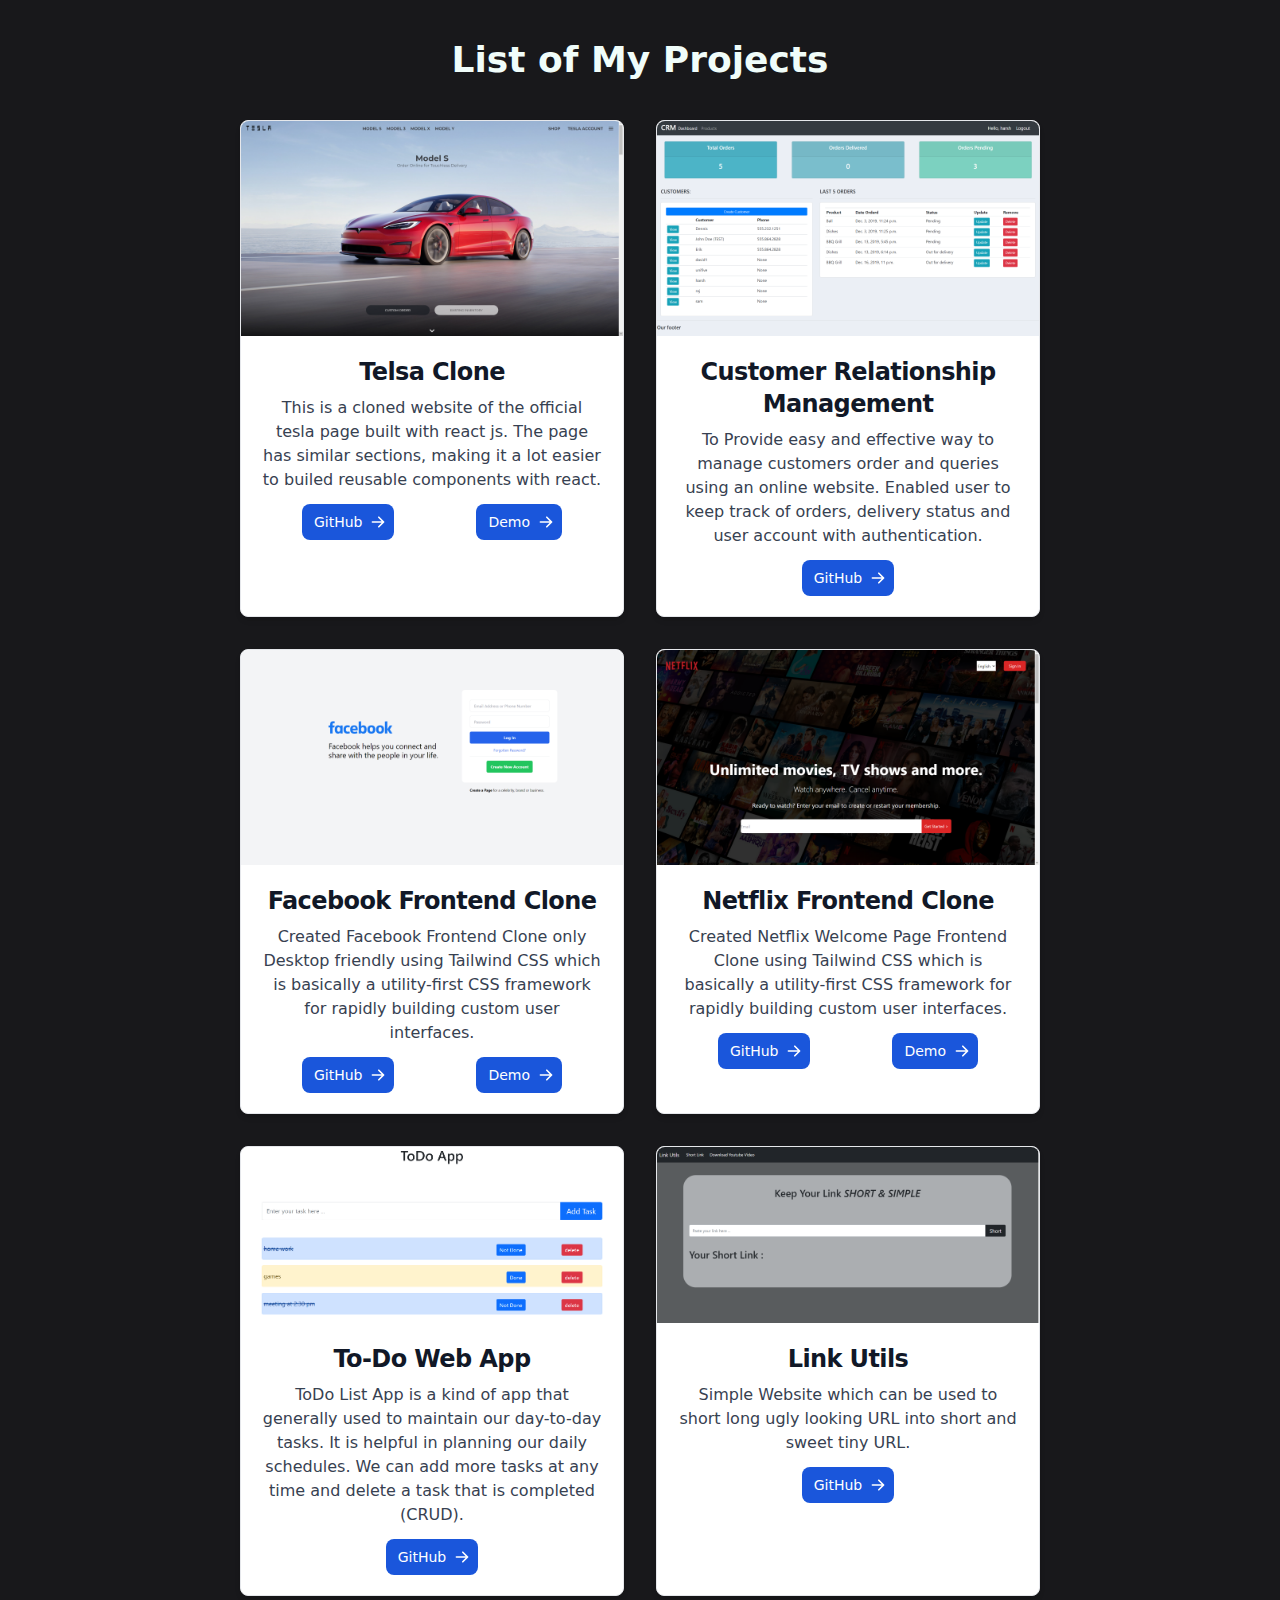
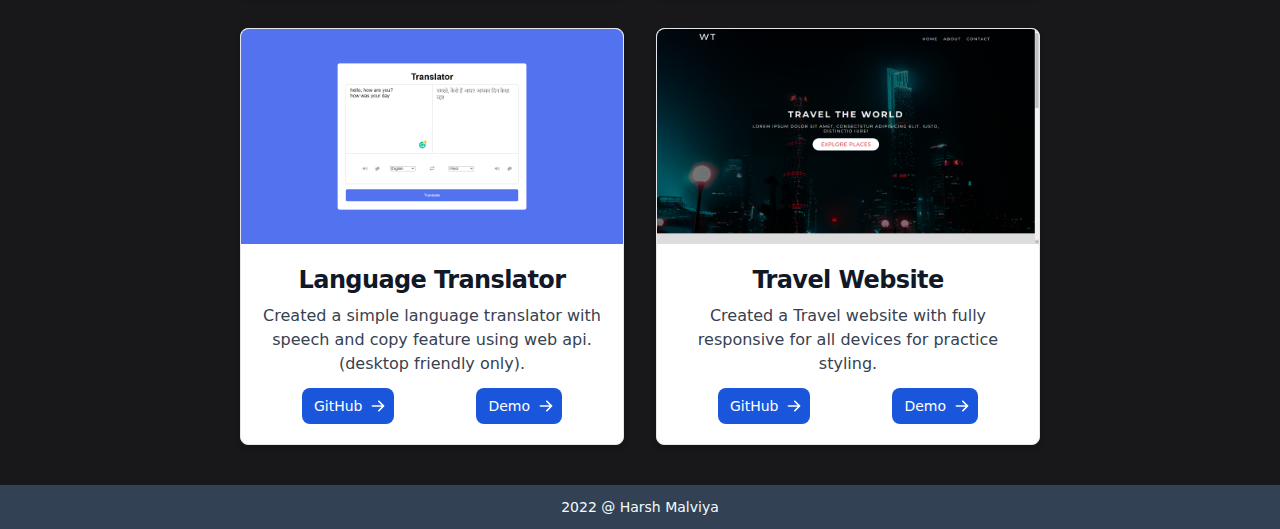
<file: projects.html>
<!DOCTYPE html>
<html lang="en">
<head>
    <meta charset="UTF-8">
    <meta http-equiv="X-UA-Compatible" content="IE=edge">
    <meta name="viewport" content="width=device-width, initial-scale=1.0">
    <link rel="shortcut icon" href="./artificialintelligence.ico" type="image/x-icon">
    <link rel="stylesheet" href="./style.css">
    <title>Projects - Harsh Malviya</title>
</head>
<body class="bg-zinc-900 text-teal-50">


    <div class="container mx-auto">

    <div class="text-center my-10 lg:text-6xl md:text-4xl sm:text-4xl text-5xl font-bold">
        <h1 class="hover:text-teal-100 animate-pulse">List of My Projects</h1>
    </div>

    <div class="flex justify-center">

        <div class="text-center grid lg:grid-cols-3 md:grid-cols-2 sm:grid-cols-1 gap-8">

            <!-- Card Start 1 -->
            <div class="max-w-sm bg-white rounded-lg border border-gray-200 shadow-md dark:bg-gray-800 dark:border-gray-700">
                <a href="#">
                    <img class="rounded-t-lg" src="./tesla_clone.png" alt="" />
                </a>
                <div class="p-5">
                    <a href="#">
                        <h5 class="mb-2 text-2xl font-bold tracking-tight text-gray-900 dark:text-white">Telsa Clone</h5>
                    </a>
                    <p class="mb-3 font-normal text-gray-700 dark:text-gray-400">This is a cloned website of the official tesla page built with react js. The page has similar sections, making it a lot easier to builed reusable components with react.</p>
                    <div class="flex justify-around">
                        <a href="https://github.com/harshjr97/tesla-clone" target="_blank" class="inline-flex items-center py-2 px-3 text-sm font-medium text-center text-white bg-blue-700 rounded-lg hover:bg-blue-800 focus:ring-4 focus:outline-none focus:ring-blue-300 dark:bg-blue-600 dark:hover:bg-blue-700 dark:focus:ring-blue-800">
                            GitHub
                            <svg class="ml-2 -mr-1 w-4 h-4" fill="currentColor" viewBox="0 0 20 20" xmlns="http://www.w3.org/2000/svg"><path fill-rule="evenodd" d="M10.293 3.293a1 1 0 011.414 0l6 6a1 1 0 010 1.414l-6 6a1 1 0 01-1.414-1.414L14.586 11H3a1 1 0 110-2h11.586l-4.293-4.293a1 1 0 010-1.414z" clip-rule="evenodd"></path></svg>
                        </a>
                        <a href="https://tesla-clone-project-1.vercel.app/" target="_blank" class="inline-flex items-center py-2 px-3 text-sm font-medium text-center text-white bg-blue-700 rounded-lg hover:bg-blue-800 focus:ring-4 focus:outline-none focus:ring-blue-300 dark:bg-blue-600 dark:hover:bg-blue-700 dark:focus:ring-blue-800">
                            Demo
                            <svg class="ml-2 -mr-1 w-4 h-4" fill="currentColor" viewBox="0 0 20 20" xmlns="http://www.w3.org/2000/svg"><path fill-rule="evenodd" d="M10.293 3.293a1 1 0 011.414 0l6 6a1 1 0 010 1.414l-6 6a1 1 0 01-1.414-1.414L14.586 11H3a1 1 0 110-2h11.586l-4.293-4.293a1 1 0 010-1.414z" clip-rule="evenodd"></path></svg>
                        </a>
                    </div>
                </div>
            </div>
            <!-- Card End 1 -->
            
            <!-- Card Start 2 -->
            <div class="max-w-sm bg-white rounded-lg border border-gray-200 shadow-md dark:bg-gray-800 dark:border-gray-700">
                <a href="#">
                    <img class="rounded-t-lg" src="./Screenshot (274).png" alt="" />
                </a>
                <div class="p-5">
                    <a href="#">
                        <h5 class="mb-2 text-2xl font-bold tracking-tight text-gray-900 dark:text-white">Customer Relationship Management</h5>
                    </a>
                    <p class="mb-3 font-normal text-gray-700 dark:text-gray-400">To Provide easy and effective way to manage customers order and queries using an online website. Enabled user to keep track of orders, delivery status and user account with authentication.</p>
                    <div class="flex justify-around">
                        <a href="https://github.com/harshjr97/CRM-Django" target="_blank" class="inline-flex items-center py-2 px-3 text-sm font-medium text-center text-white bg-blue-700 rounded-lg hover:bg-blue-800 focus:ring-4 focus:outline-none focus:ring-blue-300 dark:bg-blue-600 dark:hover:bg-blue-700 dark:focus:ring-blue-800">
                            GitHub
                            <svg class="ml-2 -mr-1 w-4 h-4" fill="currentColor" viewBox="0 0 20 20" xmlns="http://www.w3.org/2000/svg"><path fill-rule="evenodd" d="M10.293 3.293a1 1 0 011.414 0l6 6a1 1 0 010 1.414l-6 6a1 1 0 01-1.414-1.414L14.586 11H3a1 1 0 110-2h11.586l-4.293-4.293a1 1 0 010-1.414z" clip-rule="evenodd"></path></svg>
                        </a>
                    </div>
                </div>
            </div>
            <!-- Card End 2 -->

            <!-- Card Start 3 -->
            <div class="max-w-sm bg-white rounded-lg border border-gray-200 shadow-md dark:bg-gray-800 dark:border-gray-700">
                <a href="#">
                    <img class="rounded-t-lg" src="./Screenshot (273).png" alt="" />
                </a>
                <div class="p-5">
                    <a href="#">
                        <h5 class="mb-2 text-2xl font-bold tracking-tight text-gray-900 dark:text-white">Facebook Frontend Clone</h5>
                    </a>
                    <p class="mb-3 font-normal text-gray-700 dark:text-gray-400">Created Facebook Frontend Clone only Desktop friendly using Tailwind CSS which is basically a utility-first CSS framework for rapidly building custom user interfaces.</p>
                    <div class="flex justify-around">
                        <a href="https://github.com/harshjr97/facebook-tailwind" target="_blank" class="inline-flex items-center py-2 px-3 text-sm font-medium text-center text-white bg-blue-700 rounded-lg hover:bg-blue-800 focus:ring-4 focus:outline-none focus:ring-blue-300 dark:bg-blue-600 dark:hover:bg-blue-700 dark:focus:ring-blue-800">
                            GitHub
                            <svg class="ml-2 -mr-1 w-4 h-4" fill="currentColor" viewBox="0 0 20 20" xmlns="http://www.w3.org/2000/svg"><path fill-rule="evenodd" d="M10.293 3.293a1 1 0 011.414 0l6 6a1 1 0 010 1.414l-6 6a1 1 0 01-1.414-1.414L14.586 11H3a1 1 0 110-2h11.586l-4.293-4.293a1 1 0 010-1.414z" clip-rule="evenodd"></path></svg>
                        </a>
                        <a href="https://facebook-clone-desktop-only.netlify.app/" target="_blank" class="inline-flex items-center py-2 px-3 text-sm font-medium text-center text-white bg-blue-700 rounded-lg hover:bg-blue-800 focus:ring-4 focus:outline-none focus:ring-blue-300 dark:bg-blue-600 dark:hover:bg-blue-700 dark:focus:ring-blue-800">
                            Demo
                            <svg class="ml-2 -mr-1 w-4 h-4" fill="currentColor" viewBox="0 0 20 20" xmlns="http://www.w3.org/2000/svg"><path fill-rule="evenodd" d="M10.293 3.293a1 1 0 011.414 0l6 6a1 1 0 010 1.414l-6 6a1 1 0 01-1.414-1.414L14.586 11H3a1 1 0 110-2h11.586l-4.293-4.293a1 1 0 010-1.414z" clip-rule="evenodd"></path></svg>
                        </a>
                    </div>
                </div>
            </div>
            <!-- Card End 3 -->

            <!-- Card Start 4 -->
            <div class="max-w-sm bg-white rounded-lg border border-gray-200 shadow-md dark:bg-gray-800 dark:border-gray-700">
                <a href="#">
                    <img class="rounded-t-lg" src="./Screenshot (268).png" alt="" />
                </a>
                <div class="p-5">
                    <a href="#">
                        <h5 class="mb-2 text-2xl font-bold tracking-tight text-gray-900 dark:text-white">Netflix Frontend Clone</h5>
                    </a>
                    <p class="mb-3 font-normal text-gray-700 dark:text-gray-400">Created Netflix Welcome Page Frontend Clone using Tailwind CSS which is basically a utility-first CSS framework for rapidly building custom user interfaces.</p>
                    <div class="flex justify-around">
                        <a href="https://github.com/harshjr97/netflix-clone-tailwind" target="_blank" class="inline-flex items-center py-2 px-3 text-sm font-medium text-center text-white bg-blue-700 rounded-lg hover:bg-blue-800 focus:ring-4 focus:outline-none focus:ring-blue-300 dark:bg-blue-600 dark:hover:bg-blue-700 dark:focus:ring-blue-800">
                            GitHub
                            <svg class="ml-2 -mr-1 w-4 h-4" fill="currentColor" viewBox="0 0 20 20" xmlns="http://www.w3.org/2000/svg"><path fill-rule="evenodd" d="M10.293 3.293a1 1 0 011.414 0l6 6a1 1 0 010 1.414l-6 6a1 1 0 01-1.414-1.414L14.586 11H3a1 1 0 110-2h11.586l-4.293-4.293a1 1 0 010-1.414z" clip-rule="evenodd"></path></svg>
                        </a>
                        <a href="https://netflix-clone-tailwind.netlify.app/" target="_blank" class="inline-flex items-center py-2 px-3 text-sm font-medium text-center text-white bg-blue-700 rounded-lg hover:bg-blue-800 focus:ring-4 focus:outline-none focus:ring-blue-300 dark:bg-blue-600 dark:hover:bg-blue-700 dark:focus:ring-blue-800">
                            Demo
                            <svg class="ml-2 -mr-1 w-4 h-4" fill="currentColor" viewBox="0 0 20 20" xmlns="http://www.w3.org/2000/svg"><path fill-rule="evenodd" d="M10.293 3.293a1 1 0 011.414 0l6 6a1 1 0 010 1.414l-6 6a1 1 0 01-1.414-1.414L14.586 11H3a1 1 0 110-2h11.586l-4.293-4.293a1 1 0 010-1.414z" clip-rule="evenodd"></path></svg>
                        </a>
                    </div>
                </div>
            </div>
            <!-- Card End 4 -->

            <!-- Card Start 5 -->
            <div class="max-w-sm bg-white rounded-lg border border-gray-200 shadow-md dark:bg-gray-800 dark:border-gray-700">
                <a href="#">
                    <img class="rounded-t-lg" src="./tododjango.png" alt="" />
                </a>
                <div class="p-5">
                    <a href="#">
                        <h5 class="mb-2 text-2xl font-bold tracking-tight text-gray-900 dark:text-white">To-Do Web App</h5>
                    </a>
                    <p class="mb-3 font-normal text-gray-700 dark:text-gray-400">ToDo List App is a kind of app that generally used to maintain our day-to-day tasks. It is helpful in planning our daily schedules. We can add more tasks at any time and delete a task that is completed (CRUD).</p>
                    <div class="flex justify-around">
                        <a href="https://github.com/harshjr97/Todo_django" target="_blank" class="inline-flex items-center py-2 px-3 text-sm font-medium text-center text-white bg-blue-700 rounded-lg hover:bg-blue-800 focus:ring-4 focus:outline-none focus:ring-blue-300 dark:bg-blue-600 dark:hover:bg-blue-700 dark:focus:ring-blue-800">
                            GitHub
                            <svg class="ml-2 -mr-1 w-4 h-4" fill="currentColor" viewBox="0 0 20 20" xmlns="http://www.w3.org/2000/svg"><path fill-rule="evenodd" d="M10.293 3.293a1 1 0 011.414 0l6 6a1 1 0 010 1.414l-6 6a1 1 0 01-1.414-1.414L14.586 11H3a1 1 0 110-2h11.586l-4.293-4.293a1 1 0 010-1.414z" clip-rule="evenodd"></path></svg>
                        </a>
                    </div>
                </div>
            </div>
            <!-- Card End 5 -->

            <!-- Card Start 6 -->
            <div class="max-w-sm bg-white rounded-lg border border-gray-200 shadow-md dark:bg-gray-800 dark:border-gray-700">
                <a href="#">
                    <img class="rounded-t-lg" src="./linkutil.png" alt="" />
                </a>
                <div class="p-5">
                    <a href="#">
                        <h5 class="mb-2 text-2xl font-bold tracking-tight text-gray-900 dark:text-white">Link Utils</h5>
                    </a>
                    <p class="mb-3 font-normal text-gray-700 dark:text-gray-400">Simple Website which can be used to short long ugly looking URL into short and sweet tiny URL.</p>
                    <div class="flex justify-around">
                        <a href="https://github.com/harshjr97/linkutils" target="_blank" class="inline-flex items-center py-2 px-3 text-sm font-medium text-center text-white bg-blue-700 rounded-lg hover:bg-blue-800 focus:ring-4 focus:outline-none focus:ring-blue-300 dark:bg-blue-600 dark:hover:bg-blue-700 dark:focus:ring-blue-800">
                            GitHub
                            <svg class="ml-2 -mr-1 w-4 h-4" fill="currentColor" viewBox="0 0 20 20" xmlns="http://www.w3.org/2000/svg"><path fill-rule="evenodd" d="M10.293 3.293a1 1 0 011.414 0l6 6a1 1 0 010 1.414l-6 6a1 1 0 01-1.414-1.414L14.586 11H3a1 1 0 110-2h11.586l-4.293-4.293a1 1 0 010-1.414z" clip-rule="evenodd"></path></svg>
                        </a>
                    </div>
                </div>
            </div>
            <!-- Card End 6 -->

            <!-- Card Start 7 -->
            <div class="max-w-sm bg-white rounded-lg border border-gray-200 shadow-md dark:bg-gray-800 dark:border-gray-700">
                <a href="#">
                    <img class="rounded-t-lg" src="./translator_js.png" alt="" />
                </a>
                <div class="p-5">
                    <a href="#">
                        <h5 class="mb-2 text-2xl font-bold tracking-tight text-gray-900 dark:text-white">Language Translator</h5>
                    </a>
                    <p class="mb-3 font-normal text-gray-700 dark:text-gray-400">Created a simple language translator with speech and copy feature using web api. (desktop friendly only).</p>
                    <div class="flex justify-around">
                        <a href="https://github.com/harshjr97/Javascript-Projects/tree/main/Language%20Translator" target="_blank" class="inline-flex items-center py-2 px-3 text-sm font-medium text-center text-white bg-blue-700 rounded-lg hover:bg-blue-800 focus:ring-4 focus:outline-none focus:ring-blue-300 dark:bg-blue-600 dark:hover:bg-blue-700 dark:focus:ring-blue-800">
                            GitHub
                            <svg class="ml-2 -mr-1 w-4 h-4" fill="currentColor" viewBox="0 0 20 20" xmlns="http://www.w3.org/2000/svg"><path fill-rule="evenodd" d="M10.293 3.293a1 1 0 011.414 0l6 6a1 1 0 010 1.414l-6 6a1 1 0 01-1.414-1.414L14.586 11H3a1 1 0 110-2h11.586l-4.293-4.293a1 1 0 010-1.414z" clip-rule="evenodd"></path></svg>
                        </a>
                        <a href="https://lang2lang.netlify.app/" target="_blank" class="inline-flex items-center py-2 px-3 text-sm font-medium text-center text-white bg-blue-700 rounded-lg hover:bg-blue-800 focus:ring-4 focus:outline-none focus:ring-blue-300 dark:bg-blue-600 dark:hover:bg-blue-700 dark:focus:ring-blue-800">
                            Demo
                            <svg class="ml-2 -mr-1 w-4 h-4" fill="currentColor" viewBox="0 0 20 20" xmlns="http://www.w3.org/2000/svg"><path fill-rule="evenodd" d="M10.293 3.293a1 1 0 011.414 0l6 6a1 1 0 010 1.414l-6 6a1 1 0 01-1.414-1.414L14.586 11H3a1 1 0 110-2h11.586l-4.293-4.293a1 1 0 010-1.414z" clip-rule="evenodd"></path></svg>
                        </a>
                    </div>
                </div>
            </div>
            <!-- Card End 7 -->

            <!-- Card Start 7 -->
            <div class="max-w-sm bg-white rounded-lg border border-gray-200 shadow-md dark:bg-gray-800 dark:border-gray-700">
                <a href="#">
                    <img class="rounded-t-lg" src="./travel_website.png" alt="" />
                </a>
                <div class="p-5">
                    <a href="#">
                        <h5 class="mb-2 text-2xl font-bold tracking-tight text-gray-900 dark:text-white">Travel Website</h5>
                    </a>
                    <p class="mb-3 font-normal text-gray-700 dark:text-gray-400">Created a Travel website with fully responsive for all devices for practice styling.</p>
                    <div class="flex justify-around">
                        <a href="https://github.com/harshjr97/travel-website" target="_blank" class="inline-flex items-center py-2 px-3 text-sm font-medium text-center text-white bg-blue-700 rounded-lg hover:bg-blue-800 focus:ring-4 focus:outline-none focus:ring-blue-300 dark:bg-blue-600 dark:hover:bg-blue-700 dark:focus:ring-blue-800">
                            GitHub
                            <svg class="ml-2 -mr-1 w-4 h-4" fill="currentColor" viewBox="0 0 20 20" xmlns="http://www.w3.org/2000/svg"><path fill-rule="evenodd" d="M10.293 3.293a1 1 0 011.414 0l6 6a1 1 0 010 1.414l-6 6a1 1 0 01-1.414-1.414L14.586 11H3a1 1 0 110-2h11.586l-4.293-4.293a1 1 0 010-1.414z" clip-rule="evenodd"></path></svg>
                        </a>
                        <a href="https://2destiny.netlify.app/" target="_blank" class="inline-flex items-center py-2 px-3 text-sm font-medium text-center text-white bg-blue-700 rounded-lg hover:bg-blue-800 focus:ring-4 focus:outline-none focus:ring-blue-300 dark:bg-blue-600 dark:hover:bg-blue-700 dark:focus:ring-blue-800">
                            Demo
                            <svg class="ml-2 -mr-1 w-4 h-4" fill="currentColor" viewBox="0 0 20 20" xmlns="http://www.w3.org/2000/svg"><path fill-rule="evenodd" d="M10.293 3.293a1 1 0 011.414 0l6 6a1 1 0 010 1.414l-6 6a1 1 0 01-1.414-1.414L14.586 11H3a1 1 0 110-2h11.586l-4.293-4.293a1 1 0 010-1.414z" clip-rule="evenodd"></path></svg>
                        </a>
                    </div>
                </div>
            </div>
            <!-- Card End  -->


        </div>
    </div>

    <div class="mt-10 bottom-0 left-0 right-0 bg-slate-700 py-3">
        <p class="text-center text-sm font-thin">2022 @ Harsh Malviya</p>
    </div>

</div>
</body>
</html>
</file>
<file: style.css>
/*
! tailwindcss v3.0.8 | MIT License | https://tailwindcss.com
*/

/*
1. Prevent padding and border from affecting element width. (https://github.com/mozdevs/cssremedy/issues/4)
2. Allow adding a border to an element by just adding a border-width. (https://github.com/tailwindcss/tailwindcss/pull/116)
*/

*,
::before,
::after {
  box-sizing: border-box;
  /* 1 */
  border-width: 0;
  /* 2 */
  border-style: solid;
  /* 2 */
  border-color: currentColor;
  /* 2 */
}

::before,
::after {
  --tw-content: '';
}

/*
1. Use a consistent sensible line-height in all browsers.
2. Prevent adjustments of font size after orientation changes in iOS.
3. Use a more readable tab size.
4. Use the user's configured `sans` font-family by default.
*/

html {
  line-height: 1.5;
  /* 1 */
  -webkit-text-size-adjust: 100%;
  /* 2 */
  -moz-tab-size: 4;
  /* 3 */
  -o-tab-size: 4;
     tab-size: 4;
  /* 3 */
  font-family: ui-sans-serif, system-ui, -apple-system, BlinkMacSystemFont, "Segoe UI", Roboto, "Helvetica Neue", Arial, "Noto Sans", sans-serif, "Apple Color Emoji", "Segoe UI Emoji", "Segoe UI Symbol", "Noto Color Emoji";
  /* 4 */
}

/*
1. Remove the margin in all browsers.
2. Inherit line-height from `html` so users can set them as a class directly on the `html` element.
*/

body {
  margin: 0;
  /* 1 */
  line-height: inherit;
  /* 2 */
}

/*
1. Add the correct height in Firefox.
2. Correct the inheritance of border color in Firefox. (https://bugzilla.mozilla.org/show_bug.cgi?id=190655)
3. Ensure horizontal rules are visible by default.
*/

hr {
  height: 0;
  /* 1 */
  color: inherit;
  /* 2 */
  border-top-width: 1px;
  /* 3 */
}

/*
Add the correct text decoration in Chrome, Edge, and Safari.
*/

abbr:where([title]) {
  -webkit-text-decoration: underline dotted;
          text-decoration: underline dotted;
}

/*
Remove the default font size and weight for headings.
*/

h1,
h2,
h3,
h4,
h5,
h6 {
  font-size: inherit;
  font-weight: inherit;
}

/*
Reset links to optimize for opt-in styling instead of opt-out.
*/

a {
  color: inherit;
  text-decoration: inherit;
}

/*
Add the correct font weight in Edge and Safari.
*/

b,
strong {
  font-weight: bolder;
}

/*
1. Use the user's configured `mono` font family by default.
2. Correct the odd `em` font sizing in all browsers.
*/

code,
kbd,
samp,
pre {
  font-family: ui-monospace, SFMono-Regular, Menlo, Monaco, Consolas, "Liberation Mono", "Courier New", monospace;
  /* 1 */
  font-size: 1em;
  /* 2 */
}

/*
Add the correct font size in all browsers.
*/

small {
  font-size: 80%;
}

/*
Prevent `sub` and `sup` elements from affecting the line height in all browsers.
*/

sub,
sup {
  font-size: 75%;
  line-height: 0;
  position: relative;
  vertical-align: baseline;
}

sub {
  bottom: -0.25em;
}

sup {
  top: -0.5em;
}

/*
1. Remove text indentation from table contents in Chrome and Safari. (https://bugs.chromium.org/p/chromium/issues/detail?id=999088, https://bugs.webkit.org/show_bug.cgi?id=201297)
2. Correct table border color inheritance in all Chrome and Safari. (https://bugs.chromium.org/p/chromium/issues/detail?id=935729, https://bugs.webkit.org/show_bug.cgi?id=195016)
3. Remove gaps between table borders by default.
*/

table {
  text-indent: 0;
  /* 1 */
  border-color: inherit;
  /* 2 */
  border-collapse: collapse;
  /* 3 */
}

/*
1. Change the font styles in all browsers.
2. Remove the margin in Firefox and Safari.
3. Remove default padding in all browsers.
*/

button,
input,
optgroup,
select,
textarea {
  font-family: inherit;
  /* 1 */
  font-size: 100%;
  /* 1 */
  line-height: inherit;
  /* 1 */
  color: inherit;
  /* 1 */
  margin: 0;
  /* 2 */
  padding: 0;
  /* 3 */
}

/*
Remove the inheritance of text transform in Edge and Firefox.
*/

button,
select {
  text-transform: none;
}

/*
1. Correct the inability to style clickable types in iOS and Safari.
2. Remove default button styles.
*/

button,
[type='button'],
[type='reset'],
[type='submit'] {
  -webkit-appearance: button;
  /* 1 */
  background-color: transparent;
  /* 2 */
  background-image: none;
  /* 2 */
}

/*
Use the modern Firefox focus style for all focusable elements.
*/

:-moz-focusring {
  outline: auto;
}

/*
Remove the additional `:invalid` styles in Firefox. (https://github.com/mozilla/gecko-dev/blob/2f9eacd9d3d995c937b4251a5557d95d494c9be1/layout/style/res/forms.css#L728-L737)
*/

:-moz-ui-invalid {
  box-shadow: none;
}

/*
Add the correct vertical alignment in Chrome and Firefox.
*/

progress {
  vertical-align: baseline;
}

/*
Correct the cursor style of increment and decrement buttons in Safari.
*/

::-webkit-inner-spin-button,
::-webkit-outer-spin-button {
  height: auto;
}

/*
1. Correct the odd appearance in Chrome and Safari.
2. Correct the outline style in Safari.
*/

[type='search'] {
  -webkit-appearance: textfield;
  /* 1 */
  outline-offset: -2px;
  /* 2 */
}

/*
Remove the inner padding in Chrome and Safari on macOS.
*/

::-webkit-search-decoration {
  -webkit-appearance: none;
}

/*
1. Correct the inability to style clickable types in iOS and Safari.
2. Change font properties to `inherit` in Safari.
*/

::-webkit-file-upload-button {
  -webkit-appearance: button;
  /* 1 */
  font: inherit;
  /* 2 */
}

/*
Add the correct display in Chrome and Safari.
*/

summary {
  display: list-item;
}

/*
Removes the default spacing and border for appropriate elements.
*/

blockquote,
dl,
dd,
h1,
h2,
h3,
h4,
h5,
h6,
hr,
figure,
p,
pre {
  margin: 0;
}

fieldset {
  margin: 0;
  padding: 0;
}

legend {
  padding: 0;
}

ol,
ul,
menu {
  list-style: none;
  margin: 0;
  padding: 0;
}

/*
Prevent resizing textareas horizontally by default.
*/

textarea {
  resize: vertical;
}

/*
1. Reset the default placeholder opacity in Firefox. (https://github.com/tailwindlabs/tailwindcss/issues/3300)
2. Set the default placeholder color to the user's configured gray 400 color.
*/

input::-moz-placeholder, textarea::-moz-placeholder {
  opacity: 1;
  /* 1 */
  color: #9CA3AF;
  /* 2 */
}

input:-ms-input-placeholder, textarea:-ms-input-placeholder {
  opacity: 1;
  /* 1 */
  color: #9CA3AF;
  /* 2 */
}

input::placeholder,
textarea::placeholder {
  opacity: 1;
  /* 1 */
  color: #9CA3AF;
  /* 2 */
}

/*
Set the default cursor for buttons.
*/

button,
[role="button"] {
  cursor: pointer;
}

/*
Make sure disabled buttons don't get the pointer cursor.
*/

:disabled {
  cursor: default;
}

/*
1. Make replaced elements `display: block` by default. (https://github.com/mozdevs/cssremedy/issues/14)
2. Add `vertical-align: middle` to align replaced elements more sensibly by default. (https://github.com/jensimmons/cssremedy/issues/14#issuecomment-634934210)
   This can trigger a poorly considered lint error in some tools but is included by design.
*/

img,
svg,
video,
canvas,
audio,
iframe,
embed,
object {
  display: block;
  /* 1 */
  vertical-align: middle;
  /* 2 */
}

/*
Constrain images and videos to the parent width and preserve their intrinsic aspect ratio. (https://github.com/mozdevs/cssremedy/issues/14)
*/

img,
video {
  max-width: 100%;
  height: auto;
}

/*
Ensure the default browser behavior of the `hidden` attribute.
*/

[hidden] {
  display: none;
}

[type='text'],[type='email'],[type='url'],[type='password'],[type='number'],[type='date'],[type='datetime-local'],[type='month'],[type='search'],[type='tel'],[type='time'],[type='week'],[multiple],textarea,select {
  -webkit-appearance: none;
     -moz-appearance: none;
          appearance: none;
  background-color: #fff;
  border-color: #6B7280;
  border-width: 1px;
  border-radius: 0px;
  padding-top: 0.5rem;
  padding-right: 0.75rem;
  padding-bottom: 0.5rem;
  padding-left: 0.75rem;
  font-size: 1rem;
  line-height: 1.5rem;
  --tw-shadow: 0 0 #0000;
}

[type='text']:focus, [type='email']:focus, [type='url']:focus, [type='password']:focus, [type='number']:focus, [type='date']:focus, [type='datetime-local']:focus, [type='month']:focus, [type='search']:focus, [type='tel']:focus, [type='time']:focus, [type='week']:focus, [multiple]:focus, textarea:focus, select:focus {
  outline: 2px solid transparent;
  outline-offset: 2px;
  --tw-ring-inset: var(--tw-empty,/*!*/ /*!*/);
  --tw-ring-offset-width: 0px;
  --tw-ring-offset-color: #fff;
  --tw-ring-color: #1C64F2;
  --tw-ring-offset-shadow: var(--tw-ring-inset) 0 0 0 var(--tw-ring-offset-width) var(--tw-ring-offset-color);
  --tw-ring-shadow: var(--tw-ring-inset) 0 0 0 calc(1px + var(--tw-ring-offset-width)) var(--tw-ring-color);
  box-shadow: var(--tw-ring-offset-shadow), var(--tw-ring-shadow), var(--tw-shadow);
  border-color: #1C64F2;
}

input::-moz-placeholder, textarea::-moz-placeholder {
  color: #6B7280;
  opacity: 1;
}

input:-ms-input-placeholder, textarea:-ms-input-placeholder {
  color: #6B7280;
  opacity: 1;
}

input::placeholder,textarea::placeholder {
  color: #6B7280;
  opacity: 1;
}

::-webkit-datetime-edit-fields-wrapper {
  padding: 0;
}

::-webkit-date-and-time-value {
  min-height: 1.5em;
}

select {
  background-image: url("data:image/svg+xml,%3csvg xmlns='http://www.w3.org/2000/svg' fill='none' viewBox='0 0 20 20'%3e%3cpath stroke='%236B7280' stroke-linecap='round' stroke-linejoin='round' stroke-width='1.5' d='M6 8l4 4 4-4'/%3e%3c/svg%3e");
  background-position: right 0.5rem center;
  background-repeat: no-repeat;
  background-size: 1.5em 1.5em;
  padding-right: 2.5rem;
  -webkit-print-color-adjust: exact;
          color-adjust: exact;
}

[multiple] {
  background-image: initial;
  background-position: initial;
  background-repeat: unset;
  background-size: initial;
  padding-right: 0.75rem;
  -webkit-print-color-adjust: unset;
          color-adjust: unset;
}

[type='checkbox'],[type='radio'] {
  -webkit-appearance: none;
     -moz-appearance: none;
          appearance: none;
  padding: 0;
  -webkit-print-color-adjust: exact;
          color-adjust: exact;
  display: inline-block;
  vertical-align: middle;
  background-origin: border-box;
  -webkit-user-select: none;
     -moz-user-select: none;
      -ms-user-select: none;
          user-select: none;
  flex-shrink: 0;
  height: 1rem;
  width: 1rem;
  color: #1C64F2;
  background-color: #fff;
  border-color: #6B7280;
  border-width: 1px;
  --tw-shadow: 0 0 #0000;
}

[type='checkbox'] {
  border-radius: 0px;
}

[type='radio'] {
  border-radius: 100%;
}

[type='checkbox']:focus,[type='radio']:focus {
  outline: 2px solid transparent;
  outline-offset: 2px;
  --tw-ring-inset: var(--tw-empty,/*!*/ /*!*/);
  --tw-ring-offset-width: 2px;
  --tw-ring-offset-color: #fff;
  --tw-ring-color: #1C64F2;
  --tw-ring-offset-shadow: var(--tw-ring-inset) 0 0 0 var(--tw-ring-offset-width) var(--tw-ring-offset-color);
  --tw-ring-shadow: var(--tw-ring-inset) 0 0 0 calc(2px + var(--tw-ring-offset-width)) var(--tw-ring-color);
  box-shadow: var(--tw-ring-offset-shadow), var(--tw-ring-shadow), var(--tw-shadow);
}

[type='checkbox']:checked,[type='radio']:checked,.dark [type='checkbox']:checked,.dark [type='radio']:checked {
  border-color: transparent;
  background-color: currentColor;
  background-size: 100% 100%;
  background-position: center;
  background-repeat: no-repeat;
}

[type='checkbox']:checked {
  background-image: url("data:image/svg+xml,%3csvg viewBox='0 0 16 16' fill='white' xmlns='http://www.w3.org/2000/svg'%3e%3cpath d='M12.207 4.793a1 1 0 010 1.414l-5 5a1 1 0 01-1.414 0l-2-2a1 1 0 011.414-1.414L6.5 9.086l4.293-4.293a1 1 0 011.414 0z'/%3e%3c/svg%3e");
}

[type='radio']:checked {
  background-image: url("data:image/svg+xml,%3csvg viewBox='0 0 16 16' fill='white' xmlns='http://www.w3.org/2000/svg'%3e%3ccircle cx='8' cy='8' r='3'/%3e%3c/svg%3e");
}

[type='checkbox']:indeterminate {
  background-image: url("data:image/svg+xml,%3csvg xmlns='http://www.w3.org/2000/svg' fill='none' viewBox='0 0 16 16'%3e%3cpath stroke='white' stroke-linecap='round' stroke-linejoin='round' stroke-width='2' d='M4 8h8'/%3e%3c/svg%3e");
  border-color: transparent;
  background-color: currentColor;
  background-size: 100% 100%;
  background-position: center;
  background-repeat: no-repeat;
}

[type='checkbox']:indeterminate:hover,[type='checkbox']:indeterminate:focus {
  border-color: transparent;
  background-color: currentColor;
}

[type='file'] {
  background: unset;
  border-color: inherit;
  border-width: 0;
  border-radius: 0;
  padding: 0;
  font-size: unset;
  line-height: inherit;
}

[type='file']:focus {
  outline: 1px auto -webkit-focus-ring-color;
}

input[type=file]::-webkit-file-upload-button {
  color: white;
  background: #374151;
  font-weight: 500;
  font-size: 0.875rem;
  cursor: pointer;
  border: 0;
  padding-top: 0.625rem;
  padding-bottom: 0.625rem;
  padding-left: 2rem;
  padding-right: 1rem;
  -webkit-margin-start: -1rem;
          margin-inline-start: -1rem;
  -webkit-margin-end: 1rem;
          margin-inline-end: 1rem;
}

input[type=file]::file-selector-button {
  color: white;
  background: #374151;
  font-weight: 500;
  font-size: 0.875rem;
  cursor: pointer;
  border: 0;
  padding-top: 0.625rem;
  padding-bottom: 0.625rem;
  padding-left: 2rem;
  padding-right: 1rem;
  -webkit-margin-start: -1rem;
          margin-inline-start: -1rem;
  -webkit-margin-end: 1rem;
          margin-inline-end: 1rem;
}

input[type=file]::-webkit-file-upload-button:hover {
  background: #4B5563;
}

input[type=file]::file-selector-button:hover {
  background: #4B5563;
}

.dark input[type=file]::-webkit-file-upload-button {
  color: white;
  background: #4B5563;
}

.dark input[type=file]::file-selector-button {
  color: white;
  background: #4B5563;
}

.dark input[type=file]::-webkit-file-upload-button:hover {
  background: #6B7280;
}

.dark input[type=file]::file-selector-button:hover {
  background: #6B7280;
}

.toggle-bg:after {
  content: "";
  position: absolute;
  top: 0.125rem;
  left: 0.125rem;
  background: white;
  border-color: #D1D5DB;
  border-width: 1px;
  border-radius: 9999px;
  height: 1.25rem;
  width: 1.25rem;
  transition-property: background-color,border-color,color,fill,stroke,opacity,box-shadow,transform,filter,backdrop-filter,-webkit-backdrop-filter;
  transition-duration: .15s;
  box-shadow: var(--tw-ring-inset) 0 0 0 calc(0px + var(--tw-ring-offset-width)) var(--tw-ring-color);
}

input:checked + .toggle-bg:after {
  transform: translateX(100%);;
  border-color: white;
}

input:checked + .toggle-bg {
  background: #1C64F2;
  border-color: #1C64F2;
}

.tooltip-arrow,.tooltip-arrow:before {
  position: absolute;
  width: 8px;
  height: 8px;
  background: inherit;
}

.tooltip-arrow {
  visibility: hidden;
}

.tooltip-arrow:before {
  content: "";
  visibility: visible;
  transform: rotate(45deg);
}

[data-tooltip-style^='light'] + .tooltip > .tooltip-arrow:before {
  border-style: solid;
  border-color: #E5E7EB;
}

[data-tooltip-style^='light'] + .tooltip[data-popper-placement^='top'] > .tooltip-arrow:before {
  border-bottom-width: 1px;
  border-right-width: 1px;
}

[data-tooltip-style^='light'] + .tooltip[data-popper-placement^='right'] > .tooltip-arrow:before {
  border-bottom-width: 1px;
  border-left-width: 1px;
}

[data-tooltip-style^='light'] + .tooltip[data-popper-placement^='bottom'] > .tooltip-arrow:before {
  border-top-width: 1px;
  border-left-width: 1px;
}

[data-tooltip-style^='light'] + .tooltip[data-popper-placement^='left'] > .tooltip-arrow:before {
  border-top-width: 1px;
  border-right-width: 1px;
}

.tooltip[data-popper-placement^='top'] > .tooltip-arrow {
  bottom: -4px;
}

.tooltip[data-popper-placement^='bottom'] > .tooltip-arrow {
  top: -4px;
}

.tooltip[data-popper-placement^='left'] > .tooltip-arrow {
  right: -4px;
}

.tooltip[data-popper-placement^='right'] > .tooltip-arrow {
  left: -4px;
}

.tooltip.invisible > .tooltip-arrow:before {
  visibility: hidden;
}

*, ::before, ::after {
  --tw-translate-x: 0;
  --tw-translate-y: 0;
  --tw-rotate: 0;
  --tw-skew-x: 0;
  --tw-skew-y: 0;
  --tw-scale-x: 1;
  --tw-scale-y: 1;
  --tw-transform: translateX(var(--tw-translate-x)) translateY(var(--tw-translate-y)) rotate(var(--tw-rotate)) skewX(var(--tw-skew-x)) skewY(var(--tw-skew-y)) scaleX(var(--tw-scale-x)) scaleY(var(--tw-scale-y));
  --tw-border-opacity: 1;
  border-color: rgb(229 231 235 / var(--tw-border-opacity));
  --tw-ring-inset: var(--tw-empty,/*!*/ /*!*/);
  --tw-ring-offset-width: 0px;
  --tw-ring-offset-color: #fff;
  --tw-ring-color: rgb(63 131 248 / 0.5);
  --tw-ring-offset-shadow: 0 0 #0000;
  --tw-ring-shadow: 0 0 #0000;
  --tw-shadow: 0 0 #0000;
  --tw-shadow-colored: 0 0 #0000;
  --tw-blur: var(--tw-empty,/*!*/ /*!*/);
  --tw-brightness: var(--tw-empty,/*!*/ /*!*/);
  --tw-contrast: var(--tw-empty,/*!*/ /*!*/);
  --tw-grayscale: var(--tw-empty,/*!*/ /*!*/);
  --tw-hue-rotate: var(--tw-empty,/*!*/ /*!*/);
  --tw-invert: var(--tw-empty,/*!*/ /*!*/);
  --tw-saturate: var(--tw-empty,/*!*/ /*!*/);
  --tw-sepia: var(--tw-empty,/*!*/ /*!*/);
  --tw-drop-shadow: var(--tw-empty,/*!*/ /*!*/);
  --tw-filter: var(--tw-blur) var(--tw-brightness) var(--tw-contrast) var(--tw-grayscale) var(--tw-hue-rotate) var(--tw-invert) var(--tw-saturate) var(--tw-sepia) var(--tw-drop-shadow);
}

.container {
  width: 100%;
}

@media (min-width: 640px) {
  .container {
    max-width: 640px;
  }
}

@media (min-width: 768px) {
  .container {
    max-width: 768px;
  }
}

@media (min-width: 1024px) {
  .container {
    max-width: 1024px;
  }
}

@media (min-width: 1280px) {
  .container {
    max-width: 1280px;
  }
}

@media (min-width: 1536px) {
  .container {
    max-width: 1536px;
  }
}

.visible {
  visibility: visible;
}

.invisible {
  visibility: hidden;
}

.static {
  position: static;
}

.fixed {
  position: fixed;
}

.absolute {
  position: absolute;
}

.relative {
  position: relative;
}

.inset-0 {
  top: 0px;
  right: 0px;
  bottom: 0px;
  left: 0px;
}

.top-1\/2 {
  top: 50%;
}

.left-1\/2 {
  left: 50%;
}

.bottom-5 {
  bottom: 1.25rem;
}

.top-0 {
  top: 0px;
}

.left-0 {
  left: 0px;
}

.right-0 {
  right: 0px;
}

.z-30 {
  z-index: 30;
}

.z-20 {
  z-index: 20;
}

.z-10 {
  z-index: 10;
}

.z-40 {
  z-index: 40;
}

.float-right {
  float: right;
}

.float-left {
  float: left;
}

.m-7 {
  margin: 1.75rem;
}

.m-5 {
  margin: 1.25rem;
}

.m-4 {
  margin: 1rem;
}

.m-8 {
  margin: 2rem;
}

.m-6 {
  margin: 1.5rem;
}

.my-36 {
  margin-top: 9rem;
  margin-bottom: 9rem;
}

.mx-auto {
  margin-left: auto;
  margin-right: auto;
}

.my-2 {
  margin-top: 0.5rem;
  margin-bottom: 0.5rem;
}

.-my-3 {
  margin-top: -0.75rem;
  margin-bottom: -0.75rem;
}

.my-3 {
  margin-top: 0.75rem;
  margin-bottom: 0.75rem;
}

.mt-5 {
  margin-top: 1.25rem;
}

.mb-2 {
  margin-bottom: 0.5rem;
}

.mt-2 {
  margin-top: 0.5rem;
}

.mb-1 {
  margin-bottom: 0.25rem;
}

.block {
  display: block;
}

.inline-block {
  display: inline-block;
}

.inline {
  display: inline;
}

.flex {
  display: flex;
}

.inline-flex {
  display: inline-flex;
}

.table {
  display: table;
}

.grid {
  display: grid;
}

.hidden {
  display: none;
}

.aspect-square {
  aspect-ratio: 1 / 1;
}

.h-fit {
  height: -webkit-fit-content;
  height: -moz-fit-content;
  height: fit-content;
}

.h-64 {
  height: 16rem;
}

.h-full {
  height: 100%;
}

.h-56 {
  height: 14rem;
}

.h-3 {
  height: 0.75rem;
}

.h-8 {
  height: 2rem;
}

.h-5 {
  height: 1.25rem;
}

.h-6 {
  height: 1.5rem;
}

.h-9 {
  height: 2.25rem;
}

.h-4 {
  height: 1rem;
}

.w-auto {
  width: auto;
}

.w-5\/6 {
  width: 83.333333%;
}

.w-fit {
  width: -webkit-fit-content;
  width: -moz-fit-content;
  width: fit-content;
}

.w-full {
  width: 100%;
}

.w-3 {
  width: 0.75rem;
}

.w-8 {
  width: 2rem;
}

.w-5 {
  width: 1.25rem;
}

.w-64 {
  width: 16rem;
}

.w-1\/2 {
  width: 50%;
}

.w-4 {
  width: 1rem;
}

.flex-1 {
  flex: 1 1 0%;
}

.flex-shrink {
  flex-shrink: 1;
}

.-translate-x-1\/2 {
  --tw-translate-x: -50%;
  transform: var(--tw-transform);
}

.-translate-y-1\/2 {
  --tw-translate-y: -50%;
  transform: var(--tw-transform);
}

.-translate-x-full {
  --tw-translate-x: -100%;
  transform: var(--tw-transform);
}

.translate-x-full {
  --tw-translate-x: 100%;
  transform: var(--tw-transform);
}

.translate-x-0 {
  --tw-translate-x: 0px;
  transform: var(--tw-transform);
}

.rotate-180 {
  --tw-rotate: 180deg;
  transform: var(--tw-transform);
}

.transform {
  transform: var(--tw-transform);
}

@-webkit-keyframes pulse {
  50% {
    opacity: .5;
  }
}

@keyframes pulse {
  50% {
    opacity: .5;
  }
}

.animate-pulse {
  -webkit-animation: pulse 2s cubic-bezier(0.4, 0, 0.6, 1) infinite;
          animation: pulse 2s cubic-bezier(0.4, 0, 0.6, 1) infinite;
}

.cursor-pointer {
  cursor: pointer;
}

.cursor-default {
  cursor: default;
}

.cursor-not-allowed {
  cursor: not-allowed;
}

.resize {
  resize: both;
}

.list-disc {
  list-style-type: disc;
}

.grid-cols-1 {
  grid-template-columns: repeat(1, minmax(0, 1fr));
}

.grid-cols-2 {
  grid-template-columns: repeat(2, minmax(0, 1fr));
}

.grid-cols-4 {
  grid-template-columns: repeat(4, minmax(0, 1fr));
}

.grid-cols-7 {
  grid-template-columns: repeat(7, minmax(0, 1fr));
}

.flex-row {
  flex-direction: row;
}

.place-content-end {
  place-content: end;
}

.content-center {
  align-content: center;
}

.items-start {
  align-items: flex-start;
}

.items-end {
  align-items: flex-end;
}

.items-center {
  align-items: center;
}

.justify-start {
  justify-content: flex-start;
}

.justify-end {
  justify-content: flex-end;
}

.justify-center {
  justify-content: center;
}

.justify-between {
  justify-content: space-between;
}

.gap-4 {
  gap: 1rem;
}

.gap-10 {
  gap: 2.5rem;
}

.space-x-3 > :not([hidden]) ~ :not([hidden]) {
  --tw-space-x-reverse: 0;
  margin-right: calc(0.75rem * var(--tw-space-x-reverse));
  margin-left: calc(0.75rem * calc(1 - var(--tw-space-x-reverse)));
}

.space-x-2 > :not([hidden]) ~ :not([hidden]) {
  --tw-space-x-reverse: 0;
  margin-right: calc(0.5rem * var(--tw-space-x-reverse));
  margin-left: calc(0.5rem * calc(1 - var(--tw-space-x-reverse)));
}

.overflow-hidden {
  overflow: hidden;
}

.rounded-lg {
  border-radius: 0.5rem;
}

.rounded-full {
  border-radius: 9999px;
}

.rounded-l-lg {
  border-top-left-radius: 0.5rem;
  border-bottom-left-radius: 0.5rem;
}

.rounded-r-lg {
  border-top-right-radius: 0.5rem;
  border-bottom-right-radius: 0.5rem;
}

.border {
  border-width: 1px;
}

.border-0 {
  border-width: 0px;
}

.border-b-2 {
  border-bottom-width: 2px;
}

.border-b-4 {
  border-bottom-width: 4px;
}

.border-red-500 {
  --tw-border-opacity: 1;
  border-color: rgb(240 82 82 / var(--tw-border-opacity));
}

.border-gray-300 {
  --tw-border-opacity: 1;
  border-color: rgb(209 213 219 / var(--tw-border-opacity));
}

.border-blue-700 {
  --tw-border-opacity: 1;
  border-color: rgb(26 86 219 / var(--tw-border-opacity));
}

.border-blue-600 {
  --tw-border-opacity: 1;
  border-color: rgb(28 100 242 / var(--tw-border-opacity));
}

.border-gray-100 {
  --tw-border-opacity: 1;
  border-color: rgb(243 244 246 / var(--tw-border-opacity));
}

.bg-black {
  --tw-bg-opacity: 1;
  background-color: rgb(0 0 0 / var(--tw-bg-opacity));
}

.bg-white {
  --tw-bg-opacity: 1;
  background-color: rgb(255 255 255 / var(--tw-bg-opacity));
}

.bg-red-600 {
  --tw-bg-opacity: 1;
  background-color: rgb(224 36 36 / var(--tw-bg-opacity));
}

.bg-zinc-900 {
  --tw-bg-opacity: 1;
  background-color: rgb(24 24 27 / var(--tw-bg-opacity));
}

.bg-white\/30 {
  background-color: rgb(255 255 255 / 0.3);
}

.bg-gray-200 {
  --tw-bg-opacity: 1;
  background-color: rgb(229 231 235 / var(--tw-bg-opacity));
}

.bg-blue-700 {
  --tw-bg-opacity: 1;
  background-color: rgb(26 86 219 / var(--tw-bg-opacity));
}

.bg-gray-100 {
  --tw-bg-opacity: 1;
  background-color: rgb(243 244 246 / var(--tw-bg-opacity));
}

.bg-white\/50 {
  background-color: rgb(255 255 255 / 0.5);
}

.bg-gray-900 {
  --tw-bg-opacity: 1;
  background-color: rgb(17 24 39 / var(--tw-bg-opacity));
}

.bg-opacity-50 {
  --tw-bg-opacity: 0.5;
}

.bg-cover {
  background-size: cover;
}

.bg-fixed {
  background-attachment: fixed;
}

.bg-no-repeat {
  background-repeat: no-repeat;
}

.object-bottom {
  -o-object-position: bottom;
     object-position: bottom;
}

.p-2 {
  padding: 0.5rem;
}

.p-6 {
  padding: 1.5rem;
}

.p-5 {
  padding: 1.25rem;
}

.p-4 {
  padding: 1rem;
}

.p-2\.5 {
  padding: 0.625rem;
}

.p-1 {
  padding: 0.25rem;
}

.p-8 {
  padding: 2rem;
}

.px-12 {
  padding-left: 3rem;
  padding-right: 3rem;
}

.py-24 {
  padding-top: 6rem;
  padding-bottom: 6rem;
}

.px-14 {
  padding-left: 3.5rem;
  padding-right: 3.5rem;
}

.py-3 {
  padding-top: 0.75rem;
  padding-bottom: 0.75rem;
}

.px-6 {
  padding-left: 1.5rem;
  padding-right: 1.5rem;
}

.py-2 {
  padding-top: 0.5rem;
  padding-bottom: 0.5rem;
}

.px-2 {
  padding-left: 0.5rem;
  padding-right: 0.5rem;
}

.py-1 {
  padding-top: 0.25rem;
  padding-bottom: 0.25rem;
}

.px-4 {
  padding-left: 1rem;
  padding-right: 1rem;
}

.py-2\.5 {
  padding-top: 0.625rem;
  padding-bottom: 0.625rem;
}

.px-5 {
  padding-left: 1.25rem;
  padding-right: 1.25rem;
}

.py-4 {
  padding-top: 1rem;
  padding-bottom: 1rem;
}

.py-6 {
  padding-top: 1.5rem;
  padding-bottom: 1.5rem;
}

.px-1 {
  padding-left: 0.25rem;
  padding-right: 0.25rem;
}

.pt-10 {
  padding-top: 2.5rem;
}

.pt-8 {
  padding-top: 2rem;
}

.pt-12 {
  padding-top: 3rem;
}

.pt-4 {
  padding-top: 1rem;
}

.pt-7 {
  padding-top: 1.75rem;
}

.pr-10 {
  padding-right: 2.5rem;
}

.pt-2 {
  padding-top: 0.5rem;
}

.pt-6 {
  padding-top: 1.5rem;
}

.pt-5 {
  padding-top: 1.25rem;
}

.pl-3 {
  padding-left: 0.75rem;
}

.pl-5 {
  padding-left: 1.25rem;
}

.pr-4 {
  padding-right: 1rem;
}

.text-center {
  text-align: center;
}

.align-bottom {
  vertical-align: bottom;
}

.text-2xl {
  font-size: 1.5rem;
  line-height: 2rem;
}

.text-xl {
  font-size: 1.25rem;
  line-height: 1.75rem;
}

.text-3xl {
  font-size: 1.875rem;
  line-height: 2.25rem;
}

.text-7xl {
  font-size: 4.5rem;
  line-height: 1;
}

.text-lg {
  font-size: 1.125rem;
  line-height: 1.75rem;
}

.text-sm {
  font-size: 0.875rem;
  line-height: 1.25rem;
}

.text-6xl {
  font-size: 3.75rem;
  line-height: 1;
}

.text-4xl {
  font-size: 2.25rem;
  line-height: 2.5rem;
}

.text-5xl {
  font-size: 3rem;
  line-height: 1;
}

.font-semibold {
  font-weight: 600;
}

.font-thin {
  font-weight: 100;
}

.font-bold {
  font-weight: 700;
}

.font-light {
  font-weight: 300;
}

.font-extralight {
  font-weight: 200;
}

.font-medium {
  font-weight: 500;
}

.leading-6 {
  line-height: 1.5rem;
}

.leading-9 {
  line-height: 2.25rem;
}

.text-white {
  --tw-text-opacity: 1;
  color: rgb(255 255 255 / var(--tw-text-opacity));
}

.text-red-500 {
  --tw-text-opacity: 1;
  color: rgb(240 82 82 / var(--tw-text-opacity));
}

.text-gray-500 {
  --tw-text-opacity: 1;
  color: rgb(107 114 128 / var(--tw-text-opacity));
}

.text-gray-900 {
  --tw-text-opacity: 1;
  color: rgb(17 24 39 / var(--tw-text-opacity));
}

.text-blue-600 {
  --tw-text-opacity: 1;
  color: rgb(28 100 242 / var(--tw-text-opacity));
}

.opacity-0 {
  opacity: 0;
}

.opacity-100 {
  opacity: 1;
}

.bg-blend-darken {
  background-blend-mode: darken;
}

.shadow-lg {
  --tw-shadow: 0 10px 15px -3px rgb(0 0 0 / 0.1), 0 4px 6px -4px rgb(0 0 0 / 0.1);
  --tw-shadow-colored: 0 10px 15px -3px var(--tw-shadow-color), 0 4px 6px -4px var(--tw-shadow-color);
  box-shadow: var(--tw-ring-offset-shadow, 0 0 #0000), var(--tw-ring-shadow, 0 0 #0000), var(--tw-shadow);
}

.shadow {
  --tw-shadow: 0 1px 3px 0 rgb(0 0 0 / 0.1), 0 1px 2px -1px rgb(0 0 0 / 0.1);
  --tw-shadow-colored: 0 1px 3px 0 var(--tw-shadow-color), 0 1px 2px -1px var(--tw-shadow-color);
  box-shadow: var(--tw-ring-offset-shadow, 0 0 #0000), var(--tw-ring-shadow, 0 0 #0000), var(--tw-shadow);
}

.outline {
  outline-style: solid;
}

.blur {
  --tw-blur: blur(8px);
  filter: var(--tw-filter);
}

.filter {
  filter: var(--tw-filter);
}

.transition-all {
  transition-property: all;
  transition-timing-function: cubic-bezier(0.4, 0, 0.2, 1);
  transition-duration: 150ms;
}

.transition {
  transition-property: color, background-color, border-color, fill, stroke, opacity, box-shadow, transform, filter, -webkit-text-decoration-color, -webkit-backdrop-filter;
  transition-property: color, background-color, border-color, text-decoration-color, fill, stroke, opacity, box-shadow, transform, filter, backdrop-filter;
  transition-property: color, background-color, border-color, text-decoration-color, fill, stroke, opacity, box-shadow, transform, filter, backdrop-filter, -webkit-text-decoration-color, -webkit-backdrop-filter;
  transition-timing-function: cubic-bezier(0.4, 0, 0.2, 1);
  transition-duration: 150ms;
}

.transition-opacity {
  transition-property: opacity;
  transition-timing-function: cubic-bezier(0.4, 0, 0.2, 1);
  transition-duration: 150ms;
}

.duration-500 {
  transition-duration: 500ms;
}

.duration-700 {
  transition-duration: 700ms;
}

.duration-1000 {
  transition-duration: 1000ms;
}

.ease-in-out {
  transition-timing-function: cubic-bezier(0.4, 0, 0.2, 1);
}

.ease-out {
  transition-timing-function: cubic-bezier(0, 0, 0.2, 1);
}

.hover\:-m-4:hover {
  margin: -1rem;
}

.hover\:-m-1:hover {
  margin: -0.25rem;
}

.hover\:m-1:hover {
  margin: 0.25rem;
}

.hover\:m-2:hover {
  margin: 0.5rem;
}

.hover\:m-24:hover {
  margin: 6rem;
}

.hover\:m-20:hover {
  margin: 5rem;
}

.hover\:mx-1:hover {
  margin-left: 0.25rem;
  margin-right: 0.25rem;
}

.hover\:border-gray-300:hover {
  --tw-border-opacity: 1;
  border-color: rgb(209 213 219 / var(--tw-border-opacity));
}

.hover\:bg-red-500:hover {
  --tw-bg-opacity: 1;
  background-color: rgb(240 82 82 / var(--tw-bg-opacity));
}

.hover\:bg-gray-100:hover {
  --tw-bg-opacity: 1;
  background-color: rgb(243 244 246 / var(--tw-bg-opacity));
}

.hover\:bg-blue-800:hover {
  --tw-bg-opacity: 1;
  background-color: rgb(30 66 159 / var(--tw-bg-opacity));
}

.hover\:bg-white:hover {
  --tw-bg-opacity: 1;
  background-color: rgb(255 255 255 / var(--tw-bg-opacity));
}

.hover\:text-red-400:hover {
  --tw-text-opacity: 1;
  color: rgb(249 128 128 / var(--tw-text-opacity));
}

.hover\:text-gray-900:hover {
  --tw-text-opacity: 1;
  color: rgb(17 24 39 / var(--tw-text-opacity));
}

.hover\:text-blue-600:hover {
  --tw-text-opacity: 1;
  color: rgb(28 100 242 / var(--tw-text-opacity));
}

.hover\:text-gray-600:hover {
  --tw-text-opacity: 1;
  color: rgb(75 85 99 / var(--tw-text-opacity));
}

.hover\:transition:hover {
  transition-property: color, background-color, border-color, fill, stroke, opacity, box-shadow, transform, filter, -webkit-text-decoration-color, -webkit-backdrop-filter;
  transition-property: color, background-color, border-color, text-decoration-color, fill, stroke, opacity, box-shadow, transform, filter, backdrop-filter;
  transition-property: color, background-color, border-color, text-decoration-color, fill, stroke, opacity, box-shadow, transform, filter, backdrop-filter, -webkit-text-decoration-color, -webkit-backdrop-filter;
  transition-timing-function: cubic-bezier(0.4, 0, 0.2, 1);
  transition-duration: 150ms;
}

.focus\:outline-none:focus {
  outline: 2px solid transparent;
  outline-offset: 2px;
}

.focus\:ring-2:focus {
  --tw-ring-offset-shadow: var(--tw-ring-inset) 0 0 0 var(--tw-ring-offset-width) var(--tw-ring-offset-color);
  --tw-ring-shadow: var(--tw-ring-inset) 0 0 0 calc(2px + var(--tw-ring-offset-width)) var(--tw-ring-color);
  box-shadow: var(--tw-ring-offset-shadow), var(--tw-ring-shadow), var(--tw-shadow, 0 0 #0000);
}

.focus\:ring-4:focus {
  --tw-ring-offset-shadow: var(--tw-ring-inset) 0 0 0 var(--tw-ring-offset-width) var(--tw-ring-offset-color);
  --tw-ring-shadow: var(--tw-ring-inset) 0 0 0 calc(4px + var(--tw-ring-offset-width)) var(--tw-ring-color);
  box-shadow: var(--tw-ring-offset-shadow), var(--tw-ring-shadow), var(--tw-shadow, 0 0 #0000);
}

.focus\:ring-gray-200:focus {
  --tw-ring-opacity: 1;
  --tw-ring-color: rgb(229 231 235 / var(--tw-ring-opacity));
}

.focus\:ring-blue-300:focus {
  --tw-ring-opacity: 1;
  --tw-ring-color: rgb(164 202 254 / var(--tw-ring-opacity));
}

.group:hover .group-hover\:bg-white\/50 {
  background-color: rgb(255 255 255 / 0.5);
}

.group:focus .group-focus\:outline-none {
  outline: 2px solid transparent;
  outline-offset: 2px;
}

.group:focus .group-focus\:ring-4 {
  --tw-ring-offset-shadow: var(--tw-ring-inset) 0 0 0 var(--tw-ring-offset-width) var(--tw-ring-offset-color);
  --tw-ring-shadow: var(--tw-ring-inset) 0 0 0 calc(4px + var(--tw-ring-offset-width)) var(--tw-ring-color);
  box-shadow: var(--tw-ring-offset-shadow), var(--tw-ring-shadow), var(--tw-shadow, 0 0 #0000);
}

.group:focus .group-focus\:ring-white {
  --tw-ring-opacity: 1;
  --tw-ring-color: rgb(255 255 255 / var(--tw-ring-opacity));
}

.dark .dark\:border-gray-600 {
  --tw-border-opacity: 1;
  border-color: rgb(75 85 99 / var(--tw-border-opacity));
}

.dark .dark\:border-blue-500 {
  --tw-border-opacity: 1;
  border-color: rgb(63 131 248 / var(--tw-border-opacity));
}

.dark .dark\:border-gray-700 {
  --tw-border-opacity: 1;
  border-color: rgb(55 65 81 / var(--tw-border-opacity));
}

.dark .dark\:bg-gray-800\/30 {
  background-color: rgb(31 41 55 / 0.3);
}

.dark .dark\:bg-gray-700 {
  --tw-bg-opacity: 1;
  background-color: rgb(55 65 81 / var(--tw-bg-opacity));
}

.dark .dark\:bg-blue-600 {
  --tw-bg-opacity: 1;
  background-color: rgb(28 100 242 / var(--tw-bg-opacity));
}

.dark .dark\:bg-gray-600 {
  --tw-bg-opacity: 1;
  background-color: rgb(75 85 99 / var(--tw-bg-opacity));
}

.dark .dark\:bg-gray-800 {
  --tw-bg-opacity: 1;
  background-color: rgb(31 41 55 / var(--tw-bg-opacity));
}

.dark .dark\:bg-gray-800\/50 {
  background-color: rgb(31 41 55 / 0.5);
}

.dark .dark\:bg-opacity-80 {
  --tw-bg-opacity: 0.8;
}

.dark .dark\:text-gray-800 {
  --tw-text-opacity: 1;
  color: rgb(31 41 55 / var(--tw-text-opacity));
}

.dark .dark\:text-white {
  --tw-text-opacity: 1;
  color: rgb(255 255 255 / var(--tw-text-opacity));
}

.dark .dark\:text-gray-400 {
  --tw-text-opacity: 1;
  color: rgb(156 163 175 / var(--tw-text-opacity));
}

.dark .dark\:text-blue-500 {
  --tw-text-opacity: 1;
  color: rgb(63 131 248 / var(--tw-text-opacity));
}

.dark .dark\:hover\:bg-gray-600:hover {
  --tw-bg-opacity: 1;
  background-color: rgb(75 85 99 / var(--tw-bg-opacity));
}

.dark .dark\:hover\:bg-blue-700:hover {
  --tw-bg-opacity: 1;
  background-color: rgb(26 86 219 / var(--tw-bg-opacity));
}

.dark .dark\:hover\:bg-gray-800:hover {
  --tw-bg-opacity: 1;
  background-color: rgb(31 41 55 / var(--tw-bg-opacity));
}

.dark .dark\:hover\:text-white:hover {
  --tw-text-opacity: 1;
  color: rgb(255 255 255 / var(--tw-text-opacity));
}

.dark .dark\:hover\:text-blue-400:hover {
  --tw-text-opacity: 1;
  color: rgb(118 169 250 / var(--tw-text-opacity));
}

.dark .dark\:hover\:text-gray-300:hover {
  --tw-text-opacity: 1;
  color: rgb(209 213 219 / var(--tw-text-opacity));
}

.dark .group:hover .dark\:group-hover\:bg-gray-800\/60 {
  background-color: rgb(31 41 55 / 0.6);
}

.dark .group:focus .dark\:group-focus\:ring-gray-800\/70 {
  --tw-ring-color: rgb(31 41 55 / 0.7);
}

@media (min-width: 640px) {
  .sm\:m-8 {
    margin: 2rem;
  }

  .sm\:m-4 {
    margin: 1rem;
  }

  .sm\:m-2 {
    margin: 0.5rem;
  }

  .sm\:m-28 {
    margin: 7rem;
  }

  .sm\:m-20 {
    margin: 5rem;
  }

  .sm\:mt-5 {
    margin-top: 1.25rem;
  }

  .sm\:mt-10 {
    margin-top: 2.5rem;
  }

  .sm\:h-64 {
    height: 16rem;
  }

  .sm\:h-10 {
    height: 2.5rem;
  }

  .sm\:h-6 {
    height: 1.5rem;
  }

  .sm\:w-10 {
    width: 2.5rem;
  }

  .sm\:w-6 {
    width: 1.5rem;
  }

  .sm\:grid-cols-2 {
    grid-template-columns: repeat(2, minmax(0, 1fr));
  }

  .sm\:p-8 {
    padding: 2rem;
  }

  .sm\:py-3 {
    padding-top: 0.75rem;
    padding-bottom: 0.75rem;
  }

  .sm\:px-6 {
    padding-left: 1.5rem;
    padding-right: 1.5rem;
  }

  .sm\:pt-10 {
    padding-top: 2.5rem;
  }

  .sm\:text-5xl {
    font-size: 3rem;
    line-height: 1;
  }

  .sm\:text-3xl {
    font-size: 1.875rem;
    line-height: 2.25rem;
  }

  .sm\:text-4xl {
    font-size: 2.25rem;
    line-height: 2.5rem;
  }

  .sm\:text-2xl {
    font-size: 1.5rem;
    line-height: 2rem;
  }

  .sm\:font-bold {
    font-weight: 700;
  }

  .hover\:sm\:m-20:hover {
    margin: 5rem;
  }

  .hover\:sm\:mx-20:hover {
    margin-left: 5rem;
    margin-right: 5rem;
  }
}

@media (min-width: 768px) {
  .md\:flex {
    display: flex;
  }

  .md\:grid-cols-2 {
    grid-template-columns: repeat(2, minmax(0, 1fr));
  }

  .md\:flex-row {
    flex-direction: row;
  }

  .md\:px-20 {
    padding-left: 5rem;
    padding-right: 5rem;
  }

  .md\:py-3 {
    padding-top: 0.75rem;
    padding-bottom: 0.75rem;
  }

  .md\:pl-10 {
    padding-left: 2.5rem;
  }

  .md\:text-4xl {
    font-size: 2.25rem;
    line-height: 2.5rem;
  }
}

@media (min-width: 1280px) {
  .xl\:h-80 {
    height: 20rem;
  }
}

@media (min-width: 1536px) {
  .\32xl\:h-96 {
    height: 24rem;
  }
}


/*
! tailwindcss v3.0.23 | MIT License | https://tailwindcss.com
*/

/*
1. Prevent padding and border from affecting element width. (https://github.com/mozdevs/cssremedy/issues/4)
2. Allow adding a border to an element by just adding a border-width. (https://github.com/tailwindcss/tailwindcss/pull/116)
*/

*,
::before,
::after {
  box-sizing: border-box;
  /* 1 */
  border-width: 0;
  /* 2 */
  border-style: solid;
  /* 2 */
  border-color: #e5e7eb;
  /* 2 */
}

::before,
::after {
  --tw-content: '';
}

/*
1. Use a consistent sensible line-height in all browsers.
2. Prevent adjustments of font size after orientation changes in iOS.
3. Use a more readable tab size.
4. Use the user's configured `sans` font-family by default.
*/

html {
  line-height: 1.5;
  /* 1 */
  -webkit-text-size-adjust: 100%;
  /* 2 */
  -moz-tab-size: 4;
  /* 3 */
  -o-tab-size: 4;
     tab-size: 4;
  /* 3 */
  font-family: ui-sans-serif, system-ui, -apple-system, BlinkMacSystemFont, "Segoe UI", Roboto, "Helvetica Neue", Arial, "Noto Sans", sans-serif, "Apple Color Emoji", "Segoe UI Emoji", "Segoe UI Symbol", "Noto Color Emoji";
  /* 4 */
}

/*
1. Remove the margin in all browsers.
2. Inherit line-height from `html` so users can set them as a class directly on the `html` element.
*/

body {
  margin: 0;
  /* 1 */
  line-height: inherit;
  /* 2 */
}

/*
1. Add the correct height in Firefox.
2. Correct the inheritance of border color in Firefox. (https://bugzilla.mozilla.org/show_bug.cgi?id=190655)
3. Ensure horizontal rules are visible by default.
*/

hr {
  height: 0;
  /* 1 */
  color: inherit;
  /* 2 */
  border-top-width: 1px;
  /* 3 */
}

/*
Add the correct text decoration in Chrome, Edge, and Safari.
*/

abbr:where([title]) {
  -webkit-text-decoration: underline dotted;
          text-decoration: underline dotted;
}

/*
Remove the default font size and weight for headings.
*/

h1,
h2,
h3,
h4,
h5,
h6 {
  font-size: inherit;
  font-weight: inherit;
}

/*
Reset links to optimize for opt-in styling instead of opt-out.
*/

a {
  color: inherit;
  text-decoration: inherit;
}

/*
Add the correct font weight in Edge and Safari.
*/

b,
strong {
  font-weight: bolder;
}

/*
1. Use the user's configured `mono` font family by default.
2. Correct the odd `em` font sizing in all browsers.
*/

code,
kbd,
samp,
pre {
  font-family: ui-monospace, SFMono-Regular, Menlo, Monaco, Consolas, "Liberation Mono", "Courier New", monospace;
  /* 1 */
  font-size: 1em;
  /* 2 */
}

/*
Add the correct font size in all browsers.
*/

small {
  font-size: 80%;
}

/*
Prevent `sub` and `sup` elements from affecting the line height in all browsers.
*/

sub,
sup {
  font-size: 75%;
  line-height: 0;
  position: relative;
  vertical-align: baseline;
}

sub {
  bottom: -0.25em;
}

sup {
  top: -0.5em;
}

/*
1. Remove text indentation from table contents in Chrome and Safari. (https://bugs.chromium.org/p/chromium/issues/detail?id=999088, https://bugs.webkit.org/show_bug.cgi?id=201297)
2. Correct table border color inheritance in all Chrome and Safari. (https://bugs.chromium.org/p/chromium/issues/detail?id=935729, https://bugs.webkit.org/show_bug.cgi?id=195016)
3. Remove gaps between table borders by default.
*/

table {
  text-indent: 0;
  /* 1 */
  border-color: inherit;
  /* 2 */
  border-collapse: collapse;
  /* 3 */
}

/*
1. Change the font styles in all browsers.
2. Remove the margin in Firefox and Safari.
3. Remove default padding in all browsers.
*/

button,
input,
optgroup,
select,
textarea {
  font-family: inherit;
  /* 1 */
  font-size: 100%;
  /* 1 */
  line-height: inherit;
  /* 1 */
  color: inherit;
  /* 1 */
  margin: 0;
  /* 2 */
  padding: 0;
  /* 3 */
}

/*
Remove the inheritance of text transform in Edge and Firefox.
*/

button,
select {
  text-transform: none;
}

/*
1. Correct the inability to style clickable types in iOS and Safari.
2. Remove default button styles.
*/

button,
[type='button'],
[type='reset'],
[type='submit'] {
  -webkit-appearance: button;
  /* 1 */
  background-color: transparent;
  /* 2 */
  background-image: none;
  /* 2 */
}

/*
Use the modern Firefox focus style for all focusable elements.
*/

:-moz-focusring {
  outline: auto;
}

/*
Remove the additional `:invalid` styles in Firefox. (https://github.com/mozilla/gecko-dev/blob/2f9eacd9d3d995c937b4251a5557d95d494c9be1/layout/style/res/forms.css#L728-L737)
*/

:-moz-ui-invalid {
  box-shadow: none;
}

/*
Add the correct vertical alignment in Chrome and Firefox.
*/

progress {
  vertical-align: baseline;
}

/*
Correct the cursor style of increment and decrement buttons in Safari.
*/

::-webkit-inner-spin-button,
::-webkit-outer-spin-button {
  height: auto;
}

/*
1. Correct the odd appearance in Chrome and Safari.
2. Correct the outline style in Safari.
*/

[type='search'] {
  -webkit-appearance: textfield;
  /* 1 */
  outline-offset: -2px;
  /* 2 */
}

/*
Remove the inner padding in Chrome and Safari on macOS.
*/

::-webkit-search-decoration {
  -webkit-appearance: none;
}

/*
1. Correct the inability to style clickable types in iOS and Safari.
2. Change font properties to `inherit` in Safari.
*/

::-webkit-file-upload-button {
  -webkit-appearance: button;
  /* 1 */
  font: inherit;
  /* 2 */
}

/*
Add the correct display in Chrome and Safari.
*/

summary {
  display: list-item;
}

/*
Removes the default spacing and border for appropriate elements.
*/

blockquote,
dl,
dd,
h1,
h2,
h3,
h4,
h5,
h6,
hr,
figure,
p,
pre {
  margin: 0;
}

fieldset {
  margin: 0;
  padding: 0;
}

legend {
  padding: 0;
}

ol,
ul,
menu {
  list-style: none;
  margin: 0;
  padding: 0;
}

/*
Prevent resizing textareas horizontally by default.
*/

textarea {
  resize: vertical;
}

/*
1. Reset the default placeholder opacity in Firefox. (https://github.com/tailwindlabs/tailwindcss/issues/3300)
2. Set the default placeholder color to the user's configured gray 400 color.
*/

input::-moz-placeholder, textarea::-moz-placeholder {
  opacity: 1;
  /* 1 */
  color: #9ca3af;
  /* 2 */
}

input:-ms-input-placeholder, textarea:-ms-input-placeholder {
  opacity: 1;
  /* 1 */
  color: #9ca3af;
  /* 2 */
}

input::placeholder,
textarea::placeholder {
  opacity: 1;
  /* 1 */
  color: #9ca3af;
  /* 2 */
}

/*
Set the default cursor for buttons.
*/

button,
[role="button"] {
  cursor: pointer;
}

/*
Make sure disabled buttons don't get the pointer cursor.
*/

:disabled {
  cursor: default;
}

/*
1. Make replaced elements `display: block` by default. (https://github.com/mozdevs/cssremedy/issues/14)
2. Add `vertical-align: middle` to align replaced elements more sensibly by default. (https://github.com/jensimmons/cssremedy/issues/14#issuecomment-634934210)
   This can trigger a poorly considered lint error in some tools but is included by design.
*/

img,
svg,
video,
canvas,
audio,
iframe,
embed,
object {
  display: block;
  /* 1 */
  vertical-align: middle;
  /* 2 */
}

/*
Constrain images and videos to the parent width and preserve their intrinsic aspect ratio. (https://github.com/mozdevs/cssremedy/issues/14)
*/

img,
video {
  max-width: 100%;
  height: auto;
}

/*
Ensure the default browser behavior of the `hidden` attribute.
*/

[hidden] {
  display: none;
}

*, ::before, ::after {
  --tw-translate-x: 0;
  --tw-translate-y: 0;
  --tw-rotate: 0;
  --tw-skew-x: 0;
  --tw-skew-y: 0;
  --tw-scale-x: 1;
  --tw-scale-y: 1;
  --tw-pan-x:  ;
  --tw-pan-y:  ;
  --tw-pinch-zoom:  ;
  --tw-scroll-snap-strictness: proximity;
  --tw-ordinal:  ;
  --tw-slashed-zero:  ;
  --tw-numeric-figure:  ;
  --tw-numeric-spacing:  ;
  --tw-numeric-fraction:  ;
  --tw-ring-inset:  ;
  --tw-ring-offset-width: 0px;
  --tw-ring-offset-color: #fff;
  --tw-ring-color: rgb(59 130 246 / 0.5);
  --tw-ring-offset-shadow: 0 0 #0000;
  --tw-ring-shadow: 0 0 #0000;
  --tw-shadow: 0 0 #0000;
  --tw-shadow-colored: 0 0 #0000;
  --tw-blur:  ;
  --tw-brightness:  ;
  --tw-contrast:  ;
  --tw-grayscale:  ;
  --tw-hue-rotate:  ;
  --tw-invert:  ;
  --tw-saturate:  ;
  --tw-sepia:  ;
  --tw-drop-shadow:  ;
  --tw-backdrop-blur:  ;
  --tw-backdrop-brightness:  ;
  --tw-backdrop-contrast:  ;
  --tw-backdrop-grayscale:  ;
  --tw-backdrop-hue-rotate:  ;
  --tw-backdrop-invert:  ;
  --tw-backdrop-opacity:  ;
  --tw-backdrop-saturate:  ;
  --tw-backdrop-sepia:  ;
}

.container {
  width: 100%;
}

@media (min-width: 640px) {
  .container {
    max-width: 640px;
  }
}

@media (min-width: 768px) {
  .container {
    max-width: 768px;
  }
}

@media (min-width: 1024px) {
  .container {
    max-width: 1024px;
  }
}

@media (min-width: 1280px) {
  .container {
    max-width: 1280px;
  }
}

@media (min-width: 1536px) {
  .container {
    max-width: 1536px;
  }
}

.bottom-0 {
  bottom: 0px;
}

.left-0 {
  left: 0px;
}

.right-0 {
  right: 0px;
}

.mx-auto {
  margin-left: auto;
  margin-right: auto;
}

.my-2 {
  margin-top: 0.5rem;
  margin-bottom: 0.5rem;
}

.mx-5 {
  margin-left: 1.25rem;
  margin-right: 1.25rem;
}

.my-10 {
  margin-top: 2.5rem;
  margin-bottom: 2.5rem;
}

.my-7 {
  margin-top: 1.75rem;
  margin-bottom: 1.75rem;
}

.my-3 {
  margin-top: 0.75rem;
  margin-bottom: 0.75rem;
}

.-mt-2 {
  margin-top: -0.5rem;
}

.mb-2 {
  margin-bottom: 0.5rem;
}

.mb-3 {
  margin-bottom: 0.75rem;
}

.ml-2 {
  margin-left: 0.5rem;
}

.-mr-1 {
  margin-right: -0.25rem;
}

.mt-5 {
  margin-top: 1.25rem;
}

.mt-10 {
  margin-top: 2.5rem;
}

.flex {
  display: flex;
}

.inline-flex {
  display: inline-flex;
}

.grid {
  display: grid;
}

.h-max {
  height: -webkit-max-content;
  height: -moz-max-content;
  height: max-content;
}

.h-4 {
  height: 1rem;
}

.h-full {
  height: 100%;
}

.w-fit {
  width: -webkit-fit-content;
  width: -moz-fit-content;
  width: fit-content;
}

.w-auto {
  width: auto;
}

.w-max {
  width: -webkit-max-content;
  width: -moz-max-content;
  width: max-content;
}

.w-4 {
  width: 1rem;
}

.max-w-sm {
  max-width: 24rem;
}

@-webkit-keyframes pulse {
  50% {
    opacity: .5;
  }
}

@keyframes pulse {
  50% {
    opacity: .5;
  }
}

.animate-pulse {
  -webkit-animation: pulse 2s cubic-bezier(0.4, 0, 0.6, 1) infinite;
          animation: pulse 2s cubic-bezier(0.4, 0, 0.6, 1) infinite;
}

.cursor-pointer {
  cursor: pointer;
}

.grid-cols-3 {
  grid-template-columns: repeat(3, minmax(0, 1fr));
}

.flex-col {
  flex-direction: column;
}

.content-end {
  align-content: flex-end;
}

.content-between {
  align-content: space-between;
}

.items-center {
  align-items: center;
}

.justify-center {
  justify-content: center;
}

.justify-around {
  justify-content: space-around;
}

.justify-evenly {
  justify-content: space-evenly;
}

.gap-2 {
  gap: 0.5rem;
}

.gap-8 {
  gap: 2rem;
}

.rounded-lg {
  border-radius: 0.5rem;
}

.rounded-md {
  border-radius: 0.375rem;
}

.rounded-t-lg {
  border-top-left-radius: 0.5rem;
  border-top-right-radius: 0.5rem;
}

.border {
  border-width: 1px;
}

.border-blue-500 {
  --tw-border-opacity: 1;
  border-color: rgb(59 130 246 / var(--tw-border-opacity));
}

.border-gray-200 {
  --tw-border-opacity: 1;
  border-color: rgb(229 231 235 / var(--tw-border-opacity));
}

.bg-blue-400 {
  --tw-bg-opacity: 1;
  background-color: rgb(96 165 250 / var(--tw-bg-opacity));
}

.bg-white {
  --tw-bg-opacity: 1;
  background-color: rgb(255 255 255 / var(--tw-bg-opacity));
}

.bg-blue-600 {
  --tw-bg-opacity: 1;
  background-color: rgb(37 99 235 / var(--tw-bg-opacity));
}

.bg-green-600 {
  --tw-bg-opacity: 1;
  background-color: rgb(22 163 74 / var(--tw-bg-opacity));
}

.bg-slate-900 {
  --tw-bg-opacity: 1;
  background-color: rgb(15 23 42 / var(--tw-bg-opacity));
}

.bg-zinc-800 {
  --tw-bg-opacity: 1;
  background-color: rgb(39 39 42 / var(--tw-bg-opacity));
}

.bg-zinc-900 {
  --tw-bg-opacity: 1;
  background-color: rgb(24 24 27 / var(--tw-bg-opacity));
}

.bg-blue-700 {
  --tw-bg-opacity: 1;
  background-color: rgb(29 78 216 / var(--tw-bg-opacity));
}

.bg-slate-700 {
  --tw-bg-opacity: 1;
  background-color: rgb(51 65 85 / var(--tw-bg-opacity));
}

.object-cover {
  -o-object-fit: cover;
     object-fit: cover;
}

.p-5 {
  padding: 1.25rem;
}

.py-5 {
  padding-top: 1.25rem;
  padding-bottom: 1.25rem;
}

.px-6 {
  padding-left: 1.5rem;
  padding-right: 1.5rem;
}

.py-10 {
  padding-top: 2.5rem;
  padding-bottom: 2.5rem;
}

.py-2 {
  padding-top: 0.5rem;
  padding-bottom: 0.5rem;
}

.px-4 {
  padding-left: 1rem;
  padding-right: 1rem;
}

.py-1 {
  padding-top: 0.25rem;
  padding-bottom: 0.25rem;
}

.px-3 {
  padding-left: 0.75rem;
  padding-right: 0.75rem;
}

.py-3 {
  padding-top: 0.75rem;
  padding-bottom: 0.75rem;
}

.pt-36 {
  padding-top: 9rem;
}

.text-center {
  text-align: center;
}

.align-baseline {
  vertical-align: baseline;
}

.align-bottom {
  vertical-align: bottom;
}

.text-5xl {
  font-size: 3rem;
  line-height: 1;
}

.text-2xl {
  font-size: 1.5rem;
  line-height: 2rem;
}

.text-sm {
  font-size: 0.875rem;
  line-height: 1.25rem;
}

.text-6xl {
  font-size: 3.75rem;
  line-height: 1;
}

.text-3xl {
  font-size: 1.875rem;
  line-height: 2.25rem;
}

.font-bold {
  font-weight: 700;
}

.font-normal {
  font-weight: 400;
}

.font-medium {
  font-weight: 500;
}

.font-thin {
  font-weight: 100;
}

.tracking-tight {
  letter-spacing: -0.025em;
}

.text-white {
  --tw-text-opacity: 1;
  color: rgb(255 255 255 / var(--tw-text-opacity));
}

.text-blue-700 {
  --tw-text-opacity: 1;
  color: rgb(29 78 216 / var(--tw-text-opacity));
}

.text-teal-50 {
  --tw-text-opacity: 1;
  color: rgb(240 253 250 / var(--tw-text-opacity));
}

.text-gray-900 {
  --tw-text-opacity: 1;
  color: rgb(17 24 39 / var(--tw-text-opacity));
}

.text-gray-700 {
  --tw-text-opacity: 1;
  color: rgb(55 65 81 / var(--tw-text-opacity));
}

.shadow-lg {
  --tw-shadow: 0 10px 15px -3px rgb(0 0 0 / 0.1), 0 4px 6px -4px rgb(0 0 0 / 0.1);
  --tw-shadow-colored: 0 10px 15px -3px var(--tw-shadow-color), 0 4px 6px -4px var(--tw-shadow-color);
  box-shadow: var(--tw-ring-offset-shadow, 0 0 #0000), var(--tw-ring-shadow, 0 0 #0000), var(--tw-shadow);
}

.shadow-md {
  --tw-shadow: 0 4px 6px -1px rgb(0 0 0 / 0.1), 0 2px 4px -2px rgb(0 0 0 / 0.1);
  --tw-shadow-colored: 0 4px 6px -1px var(--tw-shadow-color), 0 2px 4px -2px var(--tw-shadow-color);
  box-shadow: var(--tw-ring-offset-shadow, 0 0 #0000), var(--tw-ring-shadow, 0 0 #0000), var(--tw-shadow);
}

.hover\:bg-blue-800:hover {
  --tw-bg-opacity: 1;
  background-color: rgb(30 64 175 / var(--tw-bg-opacity));
}

.hover\:text-teal-100:hover {
  --tw-text-opacity: 1;
  color: rgb(204 251 241 / var(--tw-text-opacity));
}

.focus\:outline-none:focus {
  outline: 2px solid transparent;
  outline-offset: 2px;
}

.focus\:ring-4:focus {
  --tw-ring-offset-shadow: var(--tw-ring-inset) 0 0 0 var(--tw-ring-offset-width) var(--tw-ring-offset-color);
  --tw-ring-shadow: var(--tw-ring-inset) 0 0 0 calc(4px + var(--tw-ring-offset-width)) var(--tw-ring-color);
  box-shadow: var(--tw-ring-offset-shadow), var(--tw-ring-shadow), var(--tw-shadow, 0 0 #0000);
}

.focus\:ring-blue-300:focus {
  --tw-ring-opacity: 1;
  --tw-ring-color: rgb(147 197 253 / var(--tw-ring-opacity));
}

@media (prefers-color-scheme: dark) {
  .dark\:border-gray-700 {
    --tw-border-opacity: 1;
    border-color: rgb(55 65 81 / var(--tw-border-opacity));
  }

  .dark\:bg-gray-800 {
    --tw-bg-opacity: 1;
    background-color: rgb(31 41 55 / var(--tw-bg-opacity));
  }

  .dark\:bg-blue-600 {
    --tw-bg-opacity: 1;
    background-color: rgb(37 99 235 / var(--tw-bg-opacity));
  }

  .dark\:text-white {
    --tw-text-opacity: 1;
    color: rgb(255 255 255 / var(--tw-text-opacity));
  }

  .dark\:text-gray-400 {
    --tw-text-opacity: 1;
    color: rgb(156 163 175 / var(--tw-text-opacity));
  }

  .dark\:hover\:bg-blue-700:hover {
    --tw-bg-opacity: 1;
    background-color: rgb(29 78 216 / var(--tw-bg-opacity));
  }

  .dark\:focus\:ring-blue-800:focus {
    --tw-ring-opacity: 1;
    --tw-ring-color: rgb(30 64 175 / var(--tw-ring-opacity));
  }
}

@media (min-width: 640px) {
  .sm\:grid-cols-1 {
    grid-template-columns: repeat(1, minmax(0, 1fr));
  }

  .sm\:text-3xl {
    font-size: 1.875rem;
    line-height: 2.25rem;
  }

  .sm\:text-4xl {
    font-size: 2.25rem;
    line-height: 2.5rem;
  }

  .sm\:text-xl {
    font-size: 1.25rem;
    line-height: 1.75rem;
  }

  .sm\:text-6xl {
    font-size: 3.75rem;
    line-height: 1;
  }
}

@media (min-width: 768px) {
  .md\:grid {
    display: grid;
  }

  .md\:grid-cols-2 {
    grid-template-columns: repeat(2, minmax(0, 1fr));
  }

  .md\:text-3xl {
    font-size: 1.875rem;
    line-height: 2.25rem;
  }

  .md\:text-4xl {
    font-size: 2.25rem;
    line-height: 2.5rem;
  }
}

@media (min-width: 1024px) {
  .lg\:grid-cols-3 {
    grid-template-columns: repeat(3, minmax(0, 1fr));
  }

  .lg\:text-6xl {
    font-size: 3.75rem;
    line-height: 1;
  }
}


/*
! tailwindcss v3.0.8 | MIT License | https://tailwindcss.com
*/

/*
1. Prevent padding and border from affecting element width. (https://github.com/mozdevs/cssremedy/issues/4)
2. Allow adding a border to an element by just adding a border-width. (https://github.com/tailwindcss/tailwindcss/pull/116)
*/

*,
::before,
::after {
  box-sizing: border-box;
  /* 1 */
  border-width: 0;
  /* 2 */
  border-style: solid;
  /* 2 */
  border-color: currentColor;
  /* 2 */
}

::before,
::after {
  --tw-content: '';
}

/*
1. Use a consistent sensible line-height in all browsers.
2. Prevent adjustments of font size after orientation changes in iOS.
3. Use a more readable tab size.
4. Use the user's configured `sans` font-family by default.
*/

html {
  line-height: 1.5;
  /* 1 */
  -webkit-text-size-adjust: 100%;
  /* 2 */
  -moz-tab-size: 4;
  /* 3 */
  -o-tab-size: 4;
     tab-size: 4;
  /* 3 */
  font-family: ui-sans-serif, system-ui, -apple-system, BlinkMacSystemFont, "Segoe UI", Roboto, "Helvetica Neue", Arial, "Noto Sans", sans-serif, "Apple Color Emoji", "Segoe UI Emoji", "Segoe UI Symbol", "Noto Color Emoji";
  /* 4 */
}

/*
1. Remove the margin in all browsers.
2. Inherit line-height from `html` so users can set them as a class directly on the `html` element.
*/

body {
  margin: 0;
  /* 1 */
  line-height: inherit;
  /* 2 */
}

/*
1. Add the correct height in Firefox.
2. Correct the inheritance of border color in Firefox. (https://bugzilla.mozilla.org/show_bug.cgi?id=190655)
3. Ensure horizontal rules are visible by default.
*/

hr {
  height: 0;
  /* 1 */
  color: inherit;
  /* 2 */
  border-top-width: 1px;
  /* 3 */
}

/*
Add the correct text decoration in Chrome, Edge, and Safari.
*/

abbr:where([title]) {
  -webkit-text-decoration: underline dotted;
          text-decoration: underline dotted;
}

/*
Remove the default font size and weight for headings.
*/

h1,
h2,
h3,
h4,
h5,
h6 {
  font-size: inherit;
  font-weight: inherit;
}

/*
Reset links to optimize for opt-in styling instead of opt-out.
*/

a {
  color: inherit;
  text-decoration: inherit;
}

/*
Add the correct font weight in Edge and Safari.
*/

b,
strong {
  font-weight: bolder;
}

/*
1. Use the user's configured `mono` font family by default.
2. Correct the odd `em` font sizing in all browsers.
*/

code,
kbd,
samp,
pre {
  font-family: ui-monospace, SFMono-Regular, Menlo, Monaco, Consolas, "Liberation Mono", "Courier New", monospace;
  /* 1 */
  font-size: 1em;
  /* 2 */
}

/*
Add the correct font size in all browsers.
*/

small {
  font-size: 80%;
}

/*
Prevent `sub` and `sup` elements from affecting the line height in all browsers.
*/

sub,
sup {
  font-size: 75%;
  line-height: 0;
  position: relative;
  vertical-align: baseline;
}

sub {
  bottom: -0.25em;
}

sup {
  top: -0.5em;
}

/*
1. Remove text indentation from table contents in Chrome and Safari. (https://bugs.chromium.org/p/chromium/issues/detail?id=999088, https://bugs.webkit.org/show_bug.cgi?id=201297)
2. Correct table border color inheritance in all Chrome and Safari. (https://bugs.chromium.org/p/chromium/issues/detail?id=935729, https://bugs.webkit.org/show_bug.cgi?id=195016)
3. Remove gaps between table borders by default.
*/

table {
  text-indent: 0;
  /* 1 */
  border-color: inherit;
  /* 2 */
  border-collapse: collapse;
  /* 3 */
}

/*
1. Change the font styles in all browsers.
2. Remove the margin in Firefox and Safari.
3. Remove default padding in all browsers.
*/

button,
input,
optgroup,
select,
textarea {
  font-family: inherit;
  /* 1 */
  font-size: 100%;
  /* 1 */
  line-height: inherit;
  /* 1 */
  color: inherit;
  /* 1 */
  margin: 0;
  /* 2 */
  padding: 0;
  /* 3 */
}

/*
Remove the inheritance of text transform in Edge and Firefox.
*/

button,
select {
  text-transform: none;
}

/*
1. Correct the inability to style clickable types in iOS and Safari.
2. Remove default button styles.
*/

button,
[type='button'],
[type='reset'],
[type='submit'] {
  -webkit-appearance: button;
  /* 1 */
  background-color: transparent;
  /* 2 */
  background-image: none;
  /* 2 */
}

/*
Use the modern Firefox focus style for all focusable elements.
*/

:-moz-focusring {
  outline: auto;
}

/*
Remove the additional `:invalid` styles in Firefox. (https://github.com/mozilla/gecko-dev/blob/2f9eacd9d3d995c937b4251a5557d95d494c9be1/layout/style/res/forms.css#L728-L737)
*/

:-moz-ui-invalid {
  box-shadow: none;
}

/*
Add the correct vertical alignment in Chrome and Firefox.
*/

progress {
  vertical-align: baseline;
}

/*
Correct the cursor style of increment and decrement buttons in Safari.
*/

::-webkit-inner-spin-button,
::-webkit-outer-spin-button {
  height: auto;
}

/*
1. Correct the odd appearance in Chrome and Safari.
2. Correct the outline style in Safari.
*/

[type='search'] {
  -webkit-appearance: textfield;
  /* 1 */
  outline-offset: -2px;
  /* 2 */
}

/*
Remove the inner padding in Chrome and Safari on macOS.
*/

::-webkit-search-decoration {
  -webkit-appearance: none;
}

/*
1. Correct the inability to style clickable types in iOS and Safari.
2. Change font properties to `inherit` in Safari.
*/

::-webkit-file-upload-button {
  -webkit-appearance: button;
  /* 1 */
  font: inherit;
  /* 2 */
}

/*
Add the correct display in Chrome and Safari.
*/

summary {
  display: list-item;
}

/*
Removes the default spacing and border for appropriate elements.
*/

blockquote,
dl,
dd,
h1,
h2,
h3,
h4,
h5,
h6,
hr,
figure,
p,
pre {
  margin: 0;
}

fieldset {
  margin: 0;
  padding: 0;
}

legend {
  padding: 0;
}

ol,
ul,
menu {
  list-style: none;
  margin: 0;
  padding: 0;
}

/*
Prevent resizing textareas horizontally by default.
*/

textarea {
  resize: vertical;
}

/*
1. Reset the default placeholder opacity in Firefox. (https://github.com/tailwindlabs/tailwindcss/issues/3300)
2. Set the default placeholder color to the user's configured gray 400 color.
*/

input::-moz-placeholder, textarea::-moz-placeholder {
  opacity: 1;
  /* 1 */
  color: #9CA3AF;
  /* 2 */
}

input:-ms-input-placeholder, textarea:-ms-input-placeholder {
  opacity: 1;
  /* 1 */
  color: #9CA3AF;
  /* 2 */
}

input::placeholder,
textarea::placeholder {
  opacity: 1;
  /* 1 */
  color: #9CA3AF;
  /* 2 */
}

/*
Set the default cursor for buttons.
*/

button,
[role="button"] {
  cursor: pointer;
}

/*
Make sure disabled buttons don't get the pointer cursor.
*/

:disabled {
  cursor: default;
}

/*
1. Make replaced elements `display: block` by default. (https://github.com/mozdevs/cssremedy/issues/14)
2. Add `vertical-align: middle` to align replaced elements more sensibly by default. (https://github.com/jensimmons/cssremedy/issues/14#issuecomment-634934210)
   This can trigger a poorly considered lint error in some tools but is included by design.
*/

img,
svg,
video,
canvas,
audio,
iframe,
embed,
object {
  display: block;
  /* 1 */
  vertical-align: middle;
  /* 2 */
}

/*
Constrain images and videos to the parent width and preserve their intrinsic aspect ratio. (https://github.com/mozdevs/cssremedy/issues/14)
*/

img,
video {
  max-width: 100%;
  height: auto;
}

/*
Ensure the default browser behavior of the `hidden` attribute.
*/

[hidden] {
  display: none;
}

[type='text'],[type='email'],[type='url'],[type='password'],[type='number'],[type='date'],[type='datetime-local'],[type='month'],[type='search'],[type='tel'],[type='time'],[type='week'],[multiple],textarea,select {
  -webkit-appearance: none;
     -moz-appearance: none;
          appearance: none;
  background-color: #fff;
  border-color: #6B7280;
  border-width: 1px;
  border-radius: 0px;
  padding-top: 0.5rem;
  padding-right: 0.75rem;
  padding-bottom: 0.5rem;
  padding-left: 0.75rem;
  font-size: 1rem;
  line-height: 1.5rem;
  --tw-shadow: 0 0 #0000;
}

[type='text']:focus, [type='email']:focus, [type='url']:focus, [type='password']:focus, [type='number']:focus, [type='date']:focus, [type='datetime-local']:focus, [type='month']:focus, [type='search']:focus, [type='tel']:focus, [type='time']:focus, [type='week']:focus, [multiple]:focus, textarea:focus, select:focus {
  outline: 2px solid transparent;
  outline-offset: 2px;
  --tw-ring-inset: var(--tw-empty,/*!*/ /*!*/);
  --tw-ring-offset-width: 0px;
  --tw-ring-offset-color: #fff;
  --tw-ring-color: #1C64F2;
  --tw-ring-offset-shadow: var(--tw-ring-inset) 0 0 0 var(--tw-ring-offset-width) var(--tw-ring-offset-color);
  --tw-ring-shadow: var(--tw-ring-inset) 0 0 0 calc(1px + var(--tw-ring-offset-width)) var(--tw-ring-color);
  box-shadow: var(--tw-ring-offset-shadow), var(--tw-ring-shadow), var(--tw-shadow);
  border-color: #1C64F2;
}

input::-moz-placeholder, textarea::-moz-placeholder {
  color: #6B7280;
  opacity: 1;
}

input:-ms-input-placeholder, textarea:-ms-input-placeholder {
  color: #6B7280;
  opacity: 1;
}

input::placeholder,textarea::placeholder {
  color: #6B7280;
  opacity: 1;
}

::-webkit-datetime-edit-fields-wrapper {
  padding: 0;
}

::-webkit-date-and-time-value {
  min-height: 1.5em;
}

select {
  background-image: url("data:image/svg+xml,%3csvg xmlns='http://www.w3.org/2000/svg' fill='none' viewBox='0 0 20 20'%3e%3cpath stroke='%236B7280' stroke-linecap='round' stroke-linejoin='round' stroke-width='1.5' d='M6 8l4 4 4-4'/%3e%3c/svg%3e");
  background-position: right 0.5rem center;
  background-repeat: no-repeat;
  background-size: 1.5em 1.5em;
  padding-right: 2.5rem;
  -webkit-print-color-adjust: exact;
          color-adjust: exact;
}

[multiple] {
  background-image: initial;
  background-position: initial;
  background-repeat: unset;
  background-size: initial;
  padding-right: 0.75rem;
  -webkit-print-color-adjust: unset;
          color-adjust: unset;
}

[type='checkbox'],[type='radio'] {
  -webkit-appearance: none;
     -moz-appearance: none;
          appearance: none;
  padding: 0;
  -webkit-print-color-adjust: exact;
          color-adjust: exact;
  display: inline-block;
  vertical-align: middle;
  background-origin: border-box;
  -webkit-user-select: none;
     -moz-user-select: none;
      -ms-user-select: none;
          user-select: none;
  flex-shrink: 0;
  height: 1rem;
  width: 1rem;
  color: #1C64F2;
  background-color: #fff;
  border-color: #6B7280;
  border-width: 1px;
  --tw-shadow: 0 0 #0000;
}

[type='checkbox'] {
  border-radius: 0px;
}

[type='radio'] {
  border-radius: 100%;
}

[type='checkbox']:focus,[type='radio']:focus {
  outline: 2px solid transparent;
  outline-offset: 2px;
  --tw-ring-inset: var(--tw-empty,/*!*/ /*!*/);
  --tw-ring-offset-width: 2px;
  --tw-ring-offset-color: #fff;
  --tw-ring-color: #1C64F2;
  --tw-ring-offset-shadow: var(--tw-ring-inset) 0 0 0 var(--tw-ring-offset-width) var(--tw-ring-offset-color);
  --tw-ring-shadow: var(--tw-ring-inset) 0 0 0 calc(2px + var(--tw-ring-offset-width)) var(--tw-ring-color);
  box-shadow: var(--tw-ring-offset-shadow), var(--tw-ring-shadow), var(--tw-shadow);
}

[type='checkbox']:checked,[type='radio']:checked,.dark [type='checkbox']:checked,.dark [type='radio']:checked {
  border-color: transparent;
  background-color: currentColor;
  background-size: 100% 100%;
  background-position: center;
  background-repeat: no-repeat;
}

[type='checkbox']:checked {
  background-image: url("data:image/svg+xml,%3csvg viewBox='0 0 16 16' fill='white' xmlns='http://www.w3.org/2000/svg'%3e%3cpath d='M12.207 4.793a1 1 0 010 1.414l-5 5a1 1 0 01-1.414 0l-2-2a1 1 0 011.414-1.414L6.5 9.086l4.293-4.293a1 1 0 011.414 0z'/%3e%3c/svg%3e");
}

[type='radio']:checked {
  background-image: url("data:image/svg+xml,%3csvg viewBox='0 0 16 16' fill='white' xmlns='http://www.w3.org/2000/svg'%3e%3ccircle cx='8' cy='8' r='3'/%3e%3c/svg%3e");
}

[type='checkbox']:indeterminate {
  background-image: url("data:image/svg+xml,%3csvg xmlns='http://www.w3.org/2000/svg' fill='none' viewBox='0 0 16 16'%3e%3cpath stroke='white' stroke-linecap='round' stroke-linejoin='round' stroke-width='2' d='M4 8h8'/%3e%3c/svg%3e");
  border-color: transparent;
  background-color: currentColor;
  background-size: 100% 100%;
  background-position: center;
  background-repeat: no-repeat;
}

[type='checkbox']:indeterminate:hover,[type='checkbox']:indeterminate:focus {
  border-color: transparent;
  background-color: currentColor;
}

[type='file'] {
  background: unset;
  border-color: inherit;
  border-width: 0;
  border-radius: 0;
  padding: 0;
  font-size: unset;
  line-height: inherit;
}

[type='file']:focus {
  outline: 1px auto -webkit-focus-ring-color;
}

input[type=file]::-webkit-file-upload-button {
  color: white;
  background: #374151;
  font-weight: 500;
  font-size: 0.875rem;
  cursor: pointer;
  border: 0;
  padding-top: 0.625rem;
  padding-bottom: 0.625rem;
  padding-left: 2rem;
  padding-right: 1rem;
  -webkit-margin-start: -1rem;
          margin-inline-start: -1rem;
  -webkit-margin-end: 1rem;
          margin-inline-end: 1rem;
}

input[type=file]::file-selector-button {
  color: white;
  background: #374151;
  font-weight: 500;
  font-size: 0.875rem;
  cursor: pointer;
  border: 0;
  padding-top: 0.625rem;
  padding-bottom: 0.625rem;
  padding-left: 2rem;
  padding-right: 1rem;
  -webkit-margin-start: -1rem;
          margin-inline-start: -1rem;
  -webkit-margin-end: 1rem;
          margin-inline-end: 1rem;
}

input[type=file]::-webkit-file-upload-button:hover {
  background: #4B5563;
}

input[type=file]::file-selector-button:hover {
  background: #4B5563;
}

.dark input[type=file]::-webkit-file-upload-button {
  color: white;
  background: #4B5563;
}

.dark input[type=file]::file-selector-button {
  color: white;
  background: #4B5563;
}

.dark input[type=file]::-webkit-file-upload-button:hover {
  background: #6B7280;
}

.dark input[type=file]::file-selector-button:hover {
  background: #6B7280;
}

.toggle-bg:after {
  content: "";
  position: absolute;
  top: 0.125rem;
  left: 0.125rem;
  background: white;
  border-color: #D1D5DB;
  border-width: 1px;
  border-radius: 9999px;
  height: 1.25rem;
  width: 1.25rem;
  transition-property: background-color,border-color,color,fill,stroke,opacity,box-shadow,transform,filter,backdrop-filter,-webkit-backdrop-filter;
  transition-duration: .15s;
  box-shadow: var(--tw-ring-inset) 0 0 0 calc(0px + var(--tw-ring-offset-width)) var(--tw-ring-color);
}

input:checked + .toggle-bg:after {
  transform: translateX(100%);;
  border-color: white;
}

input:checked + .toggle-bg {
  background: #1C64F2;
  border-color: #1C64F2;
}

.tooltip-arrow,.tooltip-arrow:before {
  position: absolute;
  width: 8px;
  height: 8px;
  background: inherit;
}

.tooltip-arrow {
  visibility: hidden;
}

.tooltip-arrow:before {
  content: "";
  visibility: visible;
  transform: rotate(45deg);
}

[data-tooltip-style^='light'] + .tooltip > .tooltip-arrow:before {
  border-style: solid;
  border-color: #E5E7EB;
}

[data-tooltip-style^='light'] + .tooltip[data-popper-placement^='top'] > .tooltip-arrow:before {
  border-bottom-width: 1px;
  border-right-width: 1px;
}

[data-tooltip-style^='light'] + .tooltip[data-popper-placement^='right'] > .tooltip-arrow:before {
  border-bottom-width: 1px;
  border-left-width: 1px;
}

[data-tooltip-style^='light'] + .tooltip[data-popper-placement^='bottom'] > .tooltip-arrow:before {
  border-top-width: 1px;
  border-left-width: 1px;
}

[data-tooltip-style^='light'] + .tooltip[data-popper-placement^='left'] > .tooltip-arrow:before {
  border-top-width: 1px;
  border-right-width: 1px;
}

.tooltip[data-popper-placement^='top'] > .tooltip-arrow {
  bottom: -4px;
}

.tooltip[data-popper-placement^='bottom'] > .tooltip-arrow {
  top: -4px;
}

.tooltip[data-popper-placement^='left'] > .tooltip-arrow {
  right: -4px;
}

.tooltip[data-popper-placement^='right'] > .tooltip-arrow {
  left: -4px;
}

.tooltip.invisible > .tooltip-arrow:before {
  visibility: hidden;
}

*, ::before, ::after {
  --tw-translate-x: 0;
  --tw-translate-y: 0;
  --tw-rotate: 0;
  --tw-skew-x: 0;
  --tw-skew-y: 0;
  --tw-scale-x: 1;
  --tw-scale-y: 1;
  --tw-transform: translateX(var(--tw-translate-x)) translateY(var(--tw-translate-y)) rotate(var(--tw-rotate)) skewX(var(--tw-skew-x)) skewY(var(--tw-skew-y)) scaleX(var(--tw-scale-x)) scaleY(var(--tw-scale-y));
  --tw-border-opacity: 1;
  border-color: rgb(229 231 235 / var(--tw-border-opacity));
  --tw-ring-inset: var(--tw-empty,/*!*/ /*!*/);
  --tw-ring-offset-width: 0px;
  --tw-ring-offset-color: #fff;
  --tw-ring-color: rgb(63 131 248 / 0.5);
  --tw-ring-offset-shadow: 0 0 #0000;
  --tw-ring-shadow: 0 0 #0000;
  --tw-shadow: 0 0 #0000;
  --tw-shadow-colored: 0 0 #0000;
  --tw-blur: var(--tw-empty,/*!*/ /*!*/);
  --tw-brightness: var(--tw-empty,/*!*/ /*!*/);
  --tw-contrast: var(--tw-empty,/*!*/ /*!*/);
  --tw-grayscale: var(--tw-empty,/*!*/ /*!*/);
  --tw-hue-rotate: var(--tw-empty,/*!*/ /*!*/);
  --tw-invert: var(--tw-empty,/*!*/ /*!*/);
  --tw-saturate: var(--tw-empty,/*!*/ /*!*/);
  --tw-sepia: var(--tw-empty,/*!*/ /*!*/);
  --tw-drop-shadow: var(--tw-empty,/*!*/ /*!*/);
  --tw-filter: var(--tw-blur) var(--tw-brightness) var(--tw-contrast) var(--tw-grayscale) var(--tw-hue-rotate) var(--tw-invert) var(--tw-saturate) var(--tw-sepia) var(--tw-drop-shadow);
}

.container {
  width: 100%;
}

@media (min-width: 640px) {
  .container {
    max-width: 640px;
  }
}

@media (min-width: 768px) {
  .container {
    max-width: 768px;
  }
}

@media (min-width: 1024px) {
  .container {
    max-width: 1024px;
  }
}

@media (min-width: 1280px) {
  .container {
    max-width: 1280px;
  }
}

@media (min-width: 1536px) {
  .container {
    max-width: 1536px;
  }
}

.visible {
  visibility: visible;
}

.invisible {
  visibility: hidden;
}

.static {
  position: static;
}

.fixed {
  position: fixed;
}

.absolute {
  position: absolute;
}

.relative {
  position: relative;
}

.inset-0 {
  top: 0px;
  right: 0px;
  bottom: 0px;
  left: 0px;
}

.top-1\/2 {
  top: 50%;
}

.left-1\/2 {
  left: 50%;
}

.bottom-5 {
  bottom: 1.25rem;
}

.top-0 {
  top: 0px;
}

.left-0 {
  left: 0px;
}

.right-0 {
  right: 0px;
}

.z-30 {
  z-index: 30;
}

.z-20 {
  z-index: 20;
}

.z-10 {
  z-index: 10;
}

.z-40 {
  z-index: 40;
}

.float-right {
  float: right;
}

.m-7 {
  margin: 1.75rem;
}

.m-5 {
  margin: 1.25rem;
}

.m-4 {
  margin: 1rem;
}

.my-36 {
  margin-top: 9rem;
  margin-bottom: 9rem;
}

.mx-auto {
  margin-left: auto;
  margin-right: auto;
}

.my-2 {
  margin-top: 0.5rem;
  margin-bottom: 0.5rem;
}

.mt-5 {
  margin-top: 1.25rem;
}

.mb-2 {
  margin-bottom: 0.5rem;
}

.mt-2 {
  margin-top: 0.5rem;
}

.mb-1 {
  margin-bottom: 0.25rem;
}

.block {
  display: block;
}

.inline-block {
  display: inline-block;
}

.inline {
  display: inline;
}

.flex {
  display: flex;
}

.inline-flex {
  display: inline-flex;
}

.table {
  display: table;
}

.grid {
  display: grid;
}

.hidden {
  display: none;
}

.aspect-square {
  aspect-ratio: 1 / 1;
}

.h-fit {
  height: -webkit-fit-content;
  height: -moz-fit-content;
  height: fit-content;
}

.h-64 {
  height: 16rem;
}

.h-full {
  height: 100%;
}

.h-56 {
  height: 14rem;
}

.h-3 {
  height: 0.75rem;
}

.h-8 {
  height: 2rem;
}

.h-5 {
  height: 1.25rem;
}

.h-6 {
  height: 1.5rem;
}

.h-9 {
  height: 2.25rem;
}

.h-4 {
  height: 1rem;
}

.w-auto {
  width: auto;
}

.w-5\/6 {
  width: 83.333333%;
}

.w-8 {
  width: 2rem;
}

.w-fit {
  width: -webkit-fit-content;
  width: -moz-fit-content;
  width: fit-content;
}

.w-full {
  width: 100%;
}

.w-3 {
  width: 0.75rem;
}

.w-5 {
  width: 1.25rem;
}

.w-64 {
  width: 16rem;
}

.w-1\/2 {
  width: 50%;
}

.w-4 {
  width: 1rem;
}

.w-3\/4 {
  width: 75%;
}

.w-3\/5 {
  width: 60%;
}

.w-1\/3 {
  width: 33.333333%;
}

.flex-1 {
  flex: 1 1 0%;
}

.flex-shrink {
  flex-shrink: 1;
}

.-translate-x-1\/2 {
  --tw-translate-x: -50%;
  transform: var(--tw-transform);
}

.-translate-y-1\/2 {
  --tw-translate-y: -50%;
  transform: var(--tw-transform);
}

.-translate-x-full {
  --tw-translate-x: -100%;
  transform: var(--tw-transform);
}

.translate-x-full {
  --tw-translate-x: 100%;
  transform: var(--tw-transform);
}

.translate-x-0 {
  --tw-translate-x: 0px;
  transform: var(--tw-transform);
}

.rotate-180 {
  --tw-rotate: 180deg;
  transform: var(--tw-transform);
}

.transform {
  transform: var(--tw-transform);
}

@-webkit-keyframes pulse {
  50% {
    opacity: .5;
  }
}

@keyframes pulse {
  50% {
    opacity: .5;
  }
}

.animate-pulse {
  -webkit-animation: pulse 2s cubic-bezier(0.4, 0, 0.6, 1) infinite;
          animation: pulse 2s cubic-bezier(0.4, 0, 0.6, 1) infinite;
}

.cursor-pointer {
  cursor: pointer;
}

.cursor-default {
  cursor: default;
}

.cursor-not-allowed {
  cursor: not-allowed;
}

.resize {
  resize: both;
}

.list-disc {
  list-style-type: disc;
}

.grid-cols-1 {
  grid-template-columns: repeat(1, minmax(0, 1fr));
}

.grid-cols-2 {
  grid-template-columns: repeat(2, minmax(0, 1fr));
}

.grid-cols-4 {
  grid-template-columns: repeat(4, minmax(0, 1fr));
}

.grid-cols-7 {
  grid-template-columns: repeat(7, minmax(0, 1fr));
}

.flex-row {
  flex-direction: row;
}

.content-center {
  align-content: center;
}

.items-start {
  align-items: flex-start;
}

.items-end {
  align-items: flex-end;
}

.items-center {
  align-items: center;
}

.justify-start {
  justify-content: flex-start;
}

.justify-end {
  justify-content: flex-end;
}

.justify-center {
  justify-content: center;
}

.justify-between {
  justify-content: space-between;
}

.justify-evenly {
  justify-content: space-evenly;
}

.gap-4 {
  gap: 1rem;
}

.gap-10 {
  gap: 2.5rem;
}

.space-x-3 > :not([hidden]) ~ :not([hidden]) {
  --tw-space-x-reverse: 0;
  margin-right: calc(0.75rem * var(--tw-space-x-reverse));
  margin-left: calc(0.75rem * calc(1 - var(--tw-space-x-reverse)));
}

.space-x-2 > :not([hidden]) ~ :not([hidden]) {
  --tw-space-x-reverse: 0;
  margin-right: calc(0.5rem * var(--tw-space-x-reverse));
  margin-left: calc(0.5rem * calc(1 - var(--tw-space-x-reverse)));
}

.self-center {
  align-self: center;
}

.overflow-hidden {
  overflow: hidden;
}

.rounded-lg {
  border-radius: 0.5rem;
}

.rounded-full {
  border-radius: 9999px;
}

.rounded-l-lg {
  border-top-left-radius: 0.5rem;
  border-bottom-left-radius: 0.5rem;
}

.rounded-r-lg {
  border-top-right-radius: 0.5rem;
  border-bottom-right-radius: 0.5rem;
}

.border {
  border-width: 1px;
}

.border-0 {
  border-width: 0px;
}

.border-b-2 {
  border-bottom-width: 2px;
}

.border-b-4 {
  border-bottom-width: 4px;
}

.border-red-500 {
  --tw-border-opacity: 1;
  border-color: rgb(240 82 82 / var(--tw-border-opacity));
}

.border-gray-300 {
  --tw-border-opacity: 1;
  border-color: rgb(209 213 219 / var(--tw-border-opacity));
}

.border-blue-700 {
  --tw-border-opacity: 1;
  border-color: rgb(26 86 219 / var(--tw-border-opacity));
}

.border-blue-600 {
  --tw-border-opacity: 1;
  border-color: rgb(28 100 242 / var(--tw-border-opacity));
}

.border-gray-100 {
  --tw-border-opacity: 1;
  border-color: rgb(243 244 246 / var(--tw-border-opacity));
}

.bg-black {
  --tw-bg-opacity: 1;
  background-color: rgb(0 0 0 / var(--tw-bg-opacity));
}

.bg-white {
  --tw-bg-opacity: 1;
  background-color: rgb(255 255 255 / var(--tw-bg-opacity));
}

.bg-red-600 {
  --tw-bg-opacity: 1;
  background-color: rgb(224 36 36 / var(--tw-bg-opacity));
}

.bg-zinc-900 {
  --tw-bg-opacity: 1;
  background-color: rgb(24 24 27 / var(--tw-bg-opacity));
}

.bg-white\/30 {
  background-color: rgb(255 255 255 / 0.3);
}

.bg-gray-200 {
  --tw-bg-opacity: 1;
  background-color: rgb(229 231 235 / var(--tw-bg-opacity));
}

.bg-blue-700 {
  --tw-bg-opacity: 1;
  background-color: rgb(26 86 219 / var(--tw-bg-opacity));
}

.bg-gray-100 {
  --tw-bg-opacity: 1;
  background-color: rgb(243 244 246 / var(--tw-bg-opacity));
}

.bg-white\/50 {
  background-color: rgb(255 255 255 / 0.5);
}

.bg-gray-900 {
  --tw-bg-opacity: 1;
  background-color: rgb(17 24 39 / var(--tw-bg-opacity));
}

.bg-opacity-50 {
  --tw-bg-opacity: 0.5;
}

.bg-cover {
  background-size: cover;
}

.bg-fixed {
  background-attachment: fixed;
}

.bg-no-repeat {
  background-repeat: no-repeat;
}

.p-2 {
  padding: 0.5rem;
}

.p-6 {
  padding: 1.5rem;
}

.p-5 {
  padding: 1.25rem;
}

.p-4 {
  padding: 1rem;
}

.p-2\.5 {
  padding: 0.625rem;
}

.p-1 {
  padding: 0.25rem;
}

.p-10 {
  padding: 2.5rem;
}

.p-8 {
  padding: 2rem;
}

.px-12 {
  padding-left: 3rem;
  padding-right: 3rem;
}

.py-24 {
  padding-top: 6rem;
  padding-bottom: 6rem;
}

.px-14 {
  padding-left: 3.5rem;
  padding-right: 3.5rem;
}

.py-3 {
  padding-top: 0.75rem;
  padding-bottom: 0.75rem;
}

.px-6 {
  padding-left: 1.5rem;
  padding-right: 1.5rem;
}

.py-2 {
  padding-top: 0.5rem;
  padding-bottom: 0.5rem;
}

.py-6 {
  padding-top: 1.5rem;
  padding-bottom: 1.5rem;
}

.px-2 {
  padding-left: 0.5rem;
  padding-right: 0.5rem;
}

.py-1 {
  padding-top: 0.25rem;
  padding-bottom: 0.25rem;
}

.py-4 {
  padding-top: 1rem;
  padding-bottom: 1rem;
}

.px-4 {
  padding-left: 1rem;
  padding-right: 1rem;
}

.py-2\.5 {
  padding-top: 0.625rem;
  padding-bottom: 0.625rem;
}

.px-5 {
  padding-left: 1.25rem;
  padding-right: 1.25rem;
}

.pt-10 {
  padding-top: 2.5rem;
}

.pt-8 {
  padding-top: 2rem;
}

.pt-12 {
  padding-top: 3rem;
}

.pt-4 {
  padding-top: 1rem;
}

.pt-7 {
  padding-top: 1.75rem;
}

.pr-10 {
  padding-right: 2.5rem;
}

.pt-2 {
  padding-top: 0.5rem;
}

.pt-5 {
  padding-top: 1.25rem;
}

.pl-5 {
  padding-left: 1.25rem;
}

.pb-4 {
  padding-bottom: 1rem;
}

.text-center {
  text-align: center;
}

.align-bottom {
  vertical-align: bottom;
}

.text-2xl {
  font-size: 1.5rem;
  line-height: 2rem;
}

.text-xl {
  font-size: 1.25rem;
  line-height: 1.75rem;
}

.text-3xl {
  font-size: 1.875rem;
  line-height: 2.25rem;
}

.text-7xl {
  font-size: 4.5rem;
  line-height: 1;
}

.text-lg {
  font-size: 1.125rem;
  line-height: 1.75rem;
}

.text-sm {
  font-size: 0.875rem;
  line-height: 1.25rem;
}

.font-semibold {
  font-weight: 600;
}

.font-thin {
  font-weight: 100;
}

.font-bold {
  font-weight: 700;
}

.font-light {
  font-weight: 300;
}

.font-extralight {
  font-weight: 200;
}

.font-medium {
  font-weight: 500;
}

.leading-6 {
  line-height: 1.5rem;
}

.leading-9 {
  line-height: 2.25rem;
}

.text-white {
  --tw-text-opacity: 1;
  color: rgb(255 255 255 / var(--tw-text-opacity));
}

.text-red-500 {
  --tw-text-opacity: 1;
  color: rgb(240 82 82 / var(--tw-text-opacity));
}

.text-gray-500 {
  --tw-text-opacity: 1;
  color: rgb(107 114 128 / var(--tw-text-opacity));
}

.text-gray-900 {
  --tw-text-opacity: 1;
  color: rgb(17 24 39 / var(--tw-text-opacity));
}

.text-blue-600 {
  --tw-text-opacity: 1;
  color: rgb(28 100 242 / var(--tw-text-opacity));
}

.opacity-0 {
  opacity: 0;
}

.opacity-100 {
  opacity: 1;
}

.bg-blend-darken {
  background-blend-mode: darken;
}

.shadow-lg {
  --tw-shadow: 0 10px 15px -3px rgb(0 0 0 / 0.1), 0 4px 6px -4px rgb(0 0 0 / 0.1);
  --tw-shadow-colored: 0 10px 15px -3px var(--tw-shadow-color), 0 4px 6px -4px var(--tw-shadow-color);
  box-shadow: var(--tw-ring-offset-shadow, 0 0 #0000), var(--tw-ring-shadow, 0 0 #0000), var(--tw-shadow);
}

.shadow {
  --tw-shadow: 0 1px 3px 0 rgb(0 0 0 / 0.1), 0 1px 2px -1px rgb(0 0 0 / 0.1);
  --tw-shadow-colored: 0 1px 3px 0 var(--tw-shadow-color), 0 1px 2px -1px var(--tw-shadow-color);
  box-shadow: var(--tw-ring-offset-shadow, 0 0 #0000), var(--tw-ring-shadow, 0 0 #0000), var(--tw-shadow);
}

.outline {
  outline-style: solid;
}

.blur {
  --tw-blur: blur(8px);
  filter: var(--tw-filter);
}

.filter {
  filter: var(--tw-filter);
}

.transition-all {
  transition-property: all;
  transition-timing-function: cubic-bezier(0.4, 0, 0.2, 1);
  transition-duration: 150ms;
}

.transition {
  transition-property: color, background-color, border-color, fill, stroke, opacity, box-shadow, transform, filter, -webkit-text-decoration-color, -webkit-backdrop-filter;
  transition-property: color, background-color, border-color, text-decoration-color, fill, stroke, opacity, box-shadow, transform, filter, backdrop-filter;
  transition-property: color, background-color, border-color, text-decoration-color, fill, stroke, opacity, box-shadow, transform, filter, backdrop-filter, -webkit-text-decoration-color, -webkit-backdrop-filter;
  transition-timing-function: cubic-bezier(0.4, 0, 0.2, 1);
  transition-duration: 150ms;
}

.transition-opacity {
  transition-property: opacity;
  transition-timing-function: cubic-bezier(0.4, 0, 0.2, 1);
  transition-duration: 150ms;
}

.duration-500 {
  transition-duration: 500ms;
}

.duration-700 {
  transition-duration: 700ms;
}

.duration-1000 {
  transition-duration: 1000ms;
}

.ease-in-out {
  transition-timing-function: cubic-bezier(0.4, 0, 0.2, 1);
}

.ease-out {
  transition-timing-function: cubic-bezier(0, 0, 0.2, 1);
}

.hover\:mx-1:hover {
  margin-left: 0.25rem;
  margin-right: 0.25rem;
}

.hover\:w-10:hover {
  width: 2.5rem;
}

.hover\:border-gray-300:hover {
  --tw-border-opacity: 1;
  border-color: rgb(209 213 219 / var(--tw-border-opacity));
}

.hover\:bg-red-500:hover {
  --tw-bg-opacity: 1;
  background-color: rgb(240 82 82 / var(--tw-bg-opacity));
}

.hover\:bg-gray-100:hover {
  --tw-bg-opacity: 1;
  background-color: rgb(243 244 246 / var(--tw-bg-opacity));
}

.hover\:bg-blue-800:hover {
  --tw-bg-opacity: 1;
  background-color: rgb(30 66 159 / var(--tw-bg-opacity));
}

.hover\:bg-white:hover {
  --tw-bg-opacity: 1;
  background-color: rgb(255 255 255 / var(--tw-bg-opacity));
}

.hover\:text-red-400:hover {
  --tw-text-opacity: 1;
  color: rgb(249 128 128 / var(--tw-text-opacity));
}

.hover\:text-gray-900:hover {
  --tw-text-opacity: 1;
  color: rgb(17 24 39 / var(--tw-text-opacity));
}

.hover\:text-blue-600:hover {
  --tw-text-opacity: 1;
  color: rgb(28 100 242 / var(--tw-text-opacity));
}

.hover\:text-gray-600:hover {
  --tw-text-opacity: 1;
  color: rgb(75 85 99 / var(--tw-text-opacity));
}

.focus\:outline-none:focus {
  outline: 2px solid transparent;
  outline-offset: 2px;
}

.focus\:ring-2:focus {
  --tw-ring-offset-shadow: var(--tw-ring-inset) 0 0 0 var(--tw-ring-offset-width) var(--tw-ring-offset-color);
  --tw-ring-shadow: var(--tw-ring-inset) 0 0 0 calc(2px + var(--tw-ring-offset-width)) var(--tw-ring-color);
  box-shadow: var(--tw-ring-offset-shadow), var(--tw-ring-shadow), var(--tw-shadow, 0 0 #0000);
}

.focus\:ring-4:focus {
  --tw-ring-offset-shadow: var(--tw-ring-inset) 0 0 0 var(--tw-ring-offset-width) var(--tw-ring-offset-color);
  --tw-ring-shadow: var(--tw-ring-inset) 0 0 0 calc(4px + var(--tw-ring-offset-width)) var(--tw-ring-color);
  box-shadow: var(--tw-ring-offset-shadow), var(--tw-ring-shadow), var(--tw-shadow, 0 0 #0000);
}

.focus\:ring-gray-200:focus {
  --tw-ring-opacity: 1;
  --tw-ring-color: rgb(229 231 235 / var(--tw-ring-opacity));
}

.focus\:ring-blue-300:focus {
  --tw-ring-opacity: 1;
  --tw-ring-color: rgb(164 202 254 / var(--tw-ring-opacity));
}

.group:hover .group-hover\:bg-white\/50 {
  background-color: rgb(255 255 255 / 0.5);
}

.group:focus .group-focus\:outline-none {
  outline: 2px solid transparent;
  outline-offset: 2px;
}

.group:focus .group-focus\:ring-4 {
  --tw-ring-offset-shadow: var(--tw-ring-inset) 0 0 0 var(--tw-ring-offset-width) var(--tw-ring-offset-color);
  --tw-ring-shadow: var(--tw-ring-inset) 0 0 0 calc(4px + var(--tw-ring-offset-width)) var(--tw-ring-color);
  box-shadow: var(--tw-ring-offset-shadow), var(--tw-ring-shadow), var(--tw-shadow, 0 0 #0000);
}

.group:focus .group-focus\:ring-white {
  --tw-ring-opacity: 1;
  --tw-ring-color: rgb(255 255 255 / var(--tw-ring-opacity));
}

.dark .dark\:border-gray-600 {
  --tw-border-opacity: 1;
  border-color: rgb(75 85 99 / var(--tw-border-opacity));
}

.dark .dark\:border-blue-500 {
  --tw-border-opacity: 1;
  border-color: rgb(63 131 248 / var(--tw-border-opacity));
}

.dark .dark\:border-gray-700 {
  --tw-border-opacity: 1;
  border-color: rgb(55 65 81 / var(--tw-border-opacity));
}

.dark .dark\:bg-gray-800\/30 {
  background-color: rgb(31 41 55 / 0.3);
}

.dark .dark\:bg-gray-700 {
  --tw-bg-opacity: 1;
  background-color: rgb(55 65 81 / var(--tw-bg-opacity));
}

.dark .dark\:bg-blue-600 {
  --tw-bg-opacity: 1;
  background-color: rgb(28 100 242 / var(--tw-bg-opacity));
}

.dark .dark\:bg-gray-600 {
  --tw-bg-opacity: 1;
  background-color: rgb(75 85 99 / var(--tw-bg-opacity));
}

.dark .dark\:bg-gray-800 {
  --tw-bg-opacity: 1;
  background-color: rgb(31 41 55 / var(--tw-bg-opacity));
}

.dark .dark\:bg-gray-800\/50 {
  background-color: rgb(31 41 55 / 0.5);
}

.dark .dark\:bg-opacity-80 {
  --tw-bg-opacity: 0.8;
}

.dark .dark\:text-gray-800 {
  --tw-text-opacity: 1;
  color: rgb(31 41 55 / var(--tw-text-opacity));
}

.dark .dark\:text-white {
  --tw-text-opacity: 1;
  color: rgb(255 255 255 / var(--tw-text-opacity));
}

.dark .dark\:text-gray-400 {
  --tw-text-opacity: 1;
  color: rgb(156 163 175 / var(--tw-text-opacity));
}

.dark .dark\:text-blue-500 {
  --tw-text-opacity: 1;
  color: rgb(63 131 248 / var(--tw-text-opacity));
}

.dark .dark\:hover\:bg-gray-600:hover {
  --tw-bg-opacity: 1;
  background-color: rgb(75 85 99 / var(--tw-bg-opacity));
}

.dark .dark\:hover\:bg-blue-700:hover {
  --tw-bg-opacity: 1;
  background-color: rgb(26 86 219 / var(--tw-bg-opacity));
}

.dark .dark\:hover\:bg-gray-800:hover {
  --tw-bg-opacity: 1;
  background-color: rgb(31 41 55 / var(--tw-bg-opacity));
}

.dark .dark\:hover\:text-white:hover {
  --tw-text-opacity: 1;
  color: rgb(255 255 255 / var(--tw-text-opacity));
}

.dark .dark\:hover\:text-blue-400:hover {
  --tw-text-opacity: 1;
  color: rgb(118 169 250 / var(--tw-text-opacity));
}

.dark .dark\:hover\:text-gray-300:hover {
  --tw-text-opacity: 1;
  color: rgb(209 213 219 / var(--tw-text-opacity));
}

.dark .group:hover .dark\:group-hover\:bg-gray-800\/60 {
  background-color: rgb(31 41 55 / 0.6);
}

.dark .group:focus .dark\:group-focus\:ring-gray-800\/70 {
  --tw-ring-color: rgb(31 41 55 / 0.7);
}

@media (min-width: 640px) {
  .sm\:m-28 {
    margin: 7rem;
  }

  .sm\:mt-5 {
    margin-top: 1.25rem;
  }

  .sm\:flex {
    display: flex;
  }

  .sm\:h-64 {
    height: 16rem;
  }

  .sm\:h-10 {
    height: 2.5rem;
  }

  .sm\:h-6 {
    height: 1.5rem;
  }

  .sm\:w-10 {
    width: 2.5rem;
  }

  .sm\:w-6 {
    width: 1.5rem;
  }

  .sm\:w-3\/4 {
    width: 75%;
  }

  .sm\:w-3\/5 {
    width: 60%;
  }

  .sm\:grid-cols-2 {
    grid-template-columns: repeat(2, minmax(0, 1fr));
  }

  .sm\:p-8 {
    padding: 2rem;
  }

  .sm\:py-3 {
    padding-top: 0.75rem;
    padding-bottom: 0.75rem;
  }

  .sm\:px-6 {
    padding-left: 1.5rem;
    padding-right: 1.5rem;
  }

  .sm\:text-5xl {
    font-size: 3rem;
    line-height: 1;
  }

  .sm\:text-3xl {
    font-size: 1.875rem;
    line-height: 2.25rem;
  }

  .sm\:text-2xl {
    font-size: 1.5rem;
    line-height: 2rem;
  }

  .sm\:font-bold {
    font-weight: 700;
  }

  .hover\:sm\:mx-20:hover {
    margin-left: 5rem;
    margin-right: 5rem;
  }
}

@media (min-width: 768px) {
  .md\:flex {
    display: flex;
  }

  .md\:w-1\/2 {
    width: 50%;
  }

  .md\:grid-cols-2 {
    grid-template-columns: repeat(2, minmax(0, 1fr));
  }

  .md\:flex-row {
    flex-direction: row;
  }

  .md\:content-center {
    align-content: center;
  }

  .md\:content-between {
    align-content: space-between;
  }

  .md\:items-center {
    align-items: center;
  }

  .md\:justify-evenly {
    justify-content: space-evenly;
  }

  .md\:self-center {
    align-self: center;
  }

  .md\:px-20 {
    padding-left: 5rem;
    padding-right: 5rem;
  }

  .md\:py-3 {
    padding-top: 0.75rem;
    padding-bottom: 0.75rem;
  }

  .md\:pl-10 {
    padding-left: 2.5rem;
  }

  .md\:text-4xl {
    font-size: 2.25rem;
    line-height: 2.5rem;
  }
}

@media (min-width: 1024px) {
  .lg\:flex {
    display: flex;
  }
}

@media (min-width: 1280px) {
  .xl\:h-80 {
    height: 20rem;
  }
}

@media (min-width: 1536px) {
  .\32xl\:h-96 {
    height: 24rem;
  }
}
</file>
